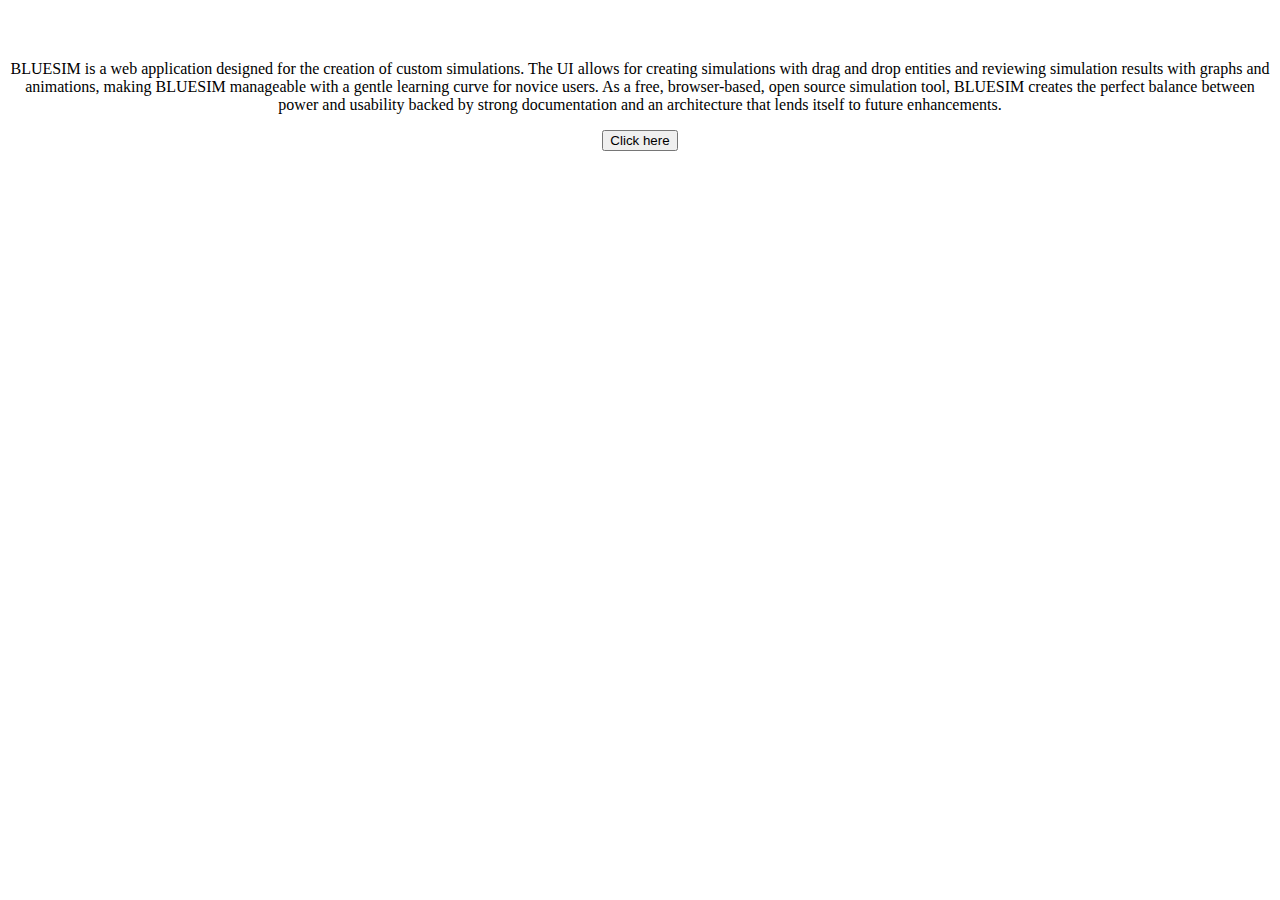
<file: dev/blurb.html>
<!DOCTYPE html>
<html>
<head>

 <head>

    <title>BLUESIM at a glance</title>

    <!-- Bootstrap core CSS -->
    <link rel="stylesheet" href="http://bootswatch.com/simplex/bootstrap.min.css">

   
  </head>

<body>

</br>
</br>
	<p align="middle"><font size="3">
		BLUESIM is a web application designed for the creation of custom simulations. The UI allows for creating simulations with drag and drop entities and reviewing simulation results with graphs and animations, making BLUESIM manageable with a gentle learning curve for novice users.  As a free, browser-based, open source simulation tool, BLUESIM creates the perfect balance between power and usability backed by strong documentation and an architecture that lends itself to future enhancements.
	</font></p>

<form align = "middle" action="http://veiled.cs.umd.edu/Documentation/input.html">
    <input type="submit" value="Click here">
</form>

  </body>
</html>
</file>
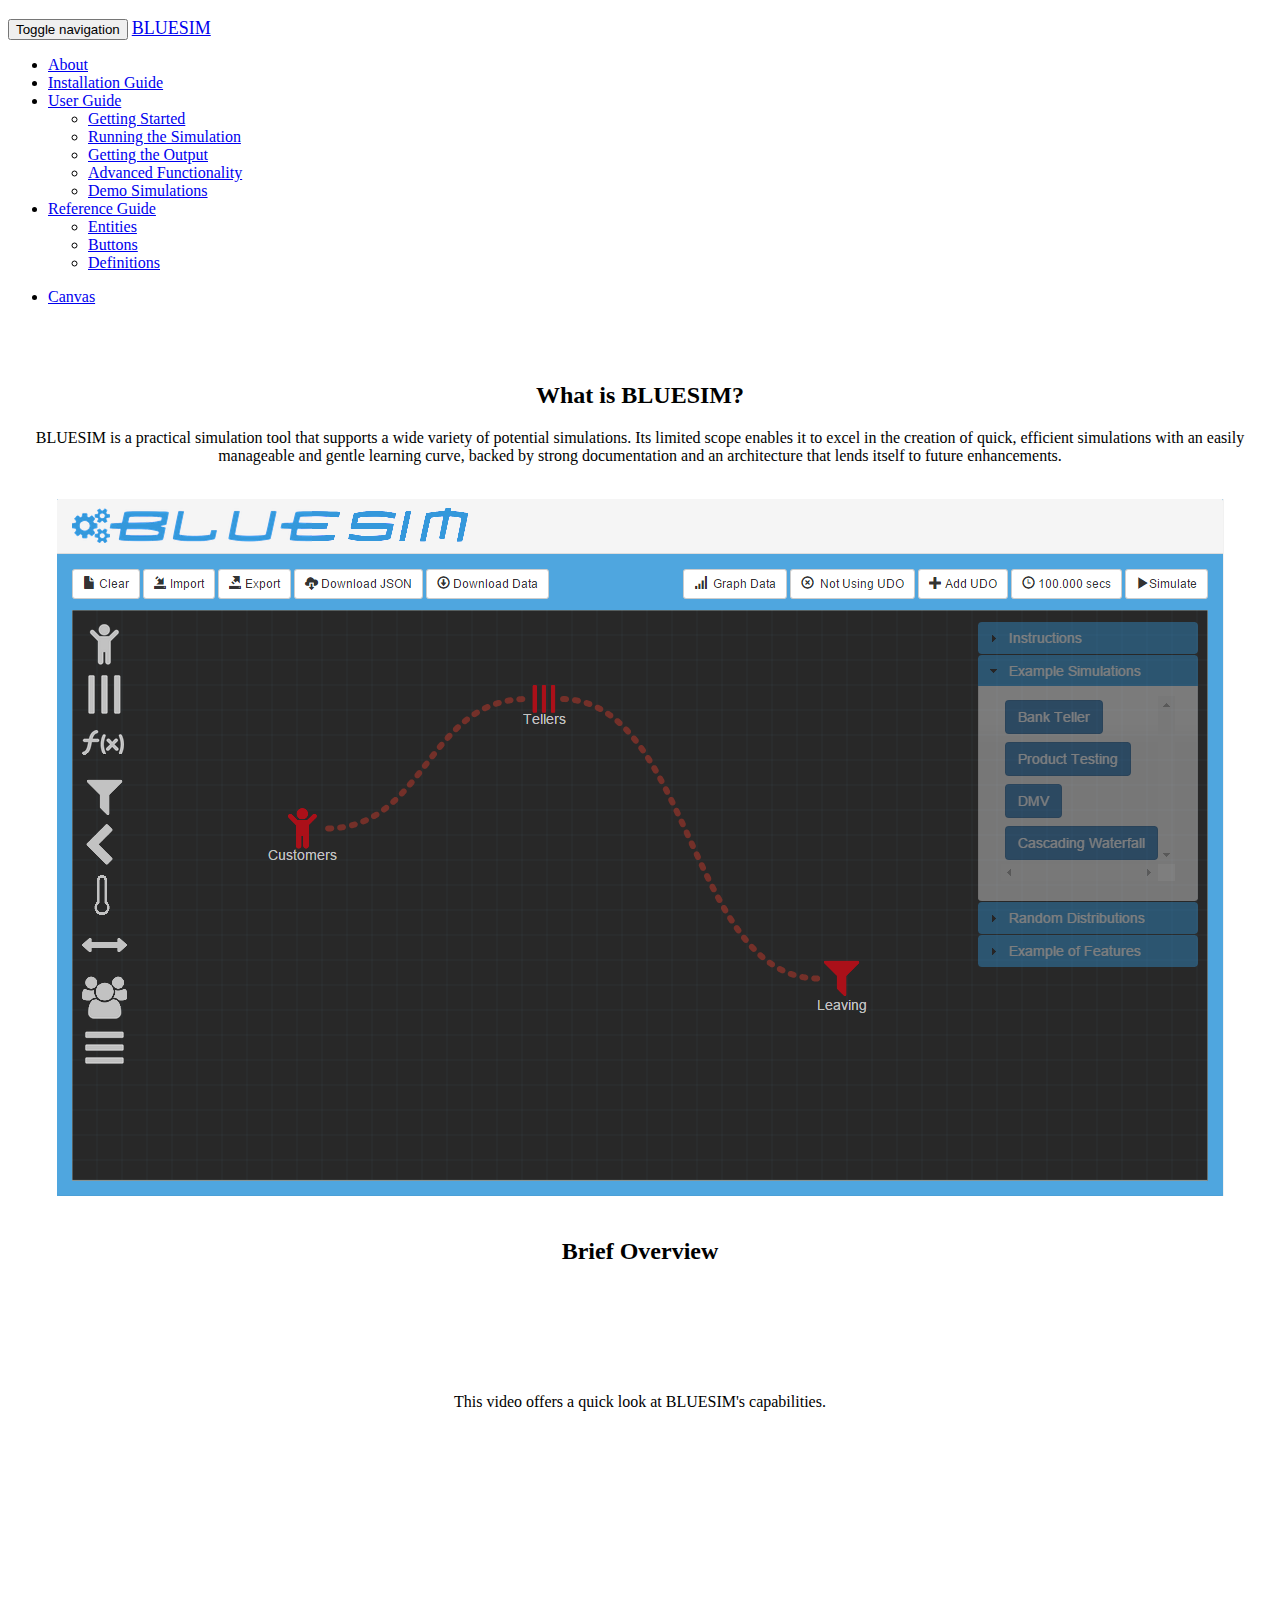
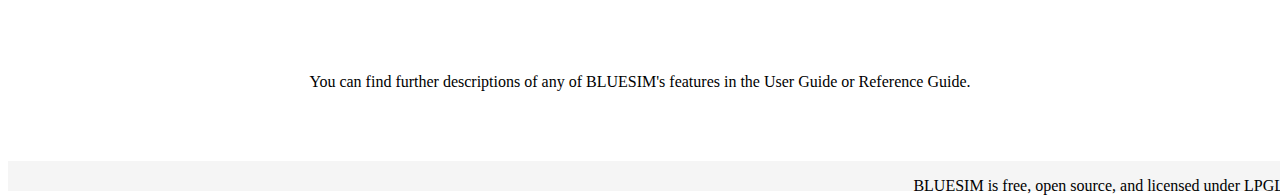
<file: dev/Documentation/about.html>
<!DOCTYPE html>
<html lang="en">
  <head>
    <meta charset="utf-8">
    <meta http-equiv="X-UA-Compatible" content="IE=edge">
    <meta name="viewport" content="width=device-width, initial-scale=1">
    <!-- The above 3 meta tags *must* come first in the head; any other head content must come *after* these tags -->
    <meta name="description" content="">
    <meta name="author" content="">
    <link rel="icon" href="../../favicon.ico">

    <title>BLUESIM User Documentation</title>

    <!-- Bootstrap core CSS -->
    <link rel="stylesheet" href="http://bootswatch.com/simplex/bootstrap.min.css">

    <!-- Custom styles for this template -->
    <link href="starter-template.css" rel="stylesheet">
  </head>

  <body>

<nav class="navbar navbar-default">
  <div class="container-fluid">
    <div class="navbar-header">
      <button type="button" class="navbar-toggle collapsed" data-toggle="collapse" data-target="#bs-example-navbar-collapse-2">
        <span class="sr-only">Toggle navigation</span>
        <span class="icon-bar"></span>
        <span class="icon-bar"></span>
        <span class="icon-bar"></span>
      </button>
      <a class="navbar-brand" href="input.html" style="font-size:18px;">BLUESIM</a>
    </div>

    <div class="collapse navbar-collapse" id="bs-example-navbar-collapse-2">
      <ul class="nav navbar-nav">
        <li class="active"><a href="about.html">About</a></li>
        <li><a href="install.html">Installation Guide</a></li>
        <li class="dropdown">
          <a href="#userGuide" class="dropdown-toggle" data-toggle="dropdown" role="button" aria-expanded="false">User Guide <span class="caret"></span></a>
          <ul class="dropdown-menu" role="menu">
            <li><a href="gettingStarted.html">Getting Started</a></li>
            <li><a href="running.html">Running the Simulation</a></li>
            <li><a href="output.html">Getting the Output</a></li>
            <li><a href="advanced.html">Advanced Functionality</a></li>
            <li><a href="demos.html">Demo Simulations</a></li>
            <!-- 
            <li class="divider"></li>
            <li><a href="#">Separated link</a></li>
            <li class="divider"></li>
            <li><a href="#">One more separated link</a></li>
             -->
          </ul>
        </li>
        <li class="dropdown">
          <a href="#referenceGuide" class="dropdown-toggle" data-toggle="dropdown" role="button" aria-expanded="false">Reference Guide <span class="caret"></span></a>
          <ul class="dropdown-menu" role="menu">
          	<li><a href="udos.html">Entities</a></li>
          	<li><a href="buttons.html">Buttons</a></li>
          	<li><a href="definitions.html">Definitions</a></li>
          </ul>
         </li>
      </ul>
      <ul class="nav navbar-nav navbar-right">
        <li><a href="../index.html">Canvas</a></li>
      </ul>
    </div>
  </div>
</nav>

    <div class="container">
       <div class="starter-template">
        <h2>What is BLUESIM?</h2>
        <p>BLUESIM is a practical simulation tool that supports a wide variety of potential simulations. Its limited scope enables it to excel in the creation of quick, efficient simulations with an easily manageable and gentle learning curve, backed by strong documentation and an architecture that lends itself to future enhancements.</p>
      	<!--<blockquote>
  			<p> "Blue Team Simulator gets a green light to build"</p>
  			<small><cite title="Source Title">James Purtilo</cite></small>
		</blockquote>-->
		<br/>
		<div class="row text-center">
		<img src="bluesimFakeSS.png" class="center-block img-responsive" alt="">
		<br/>
		<br/>
		<section id="linkingEntities">
			<div class="page-header">
				<h2>Brief Overview</h2>
			</div>
		<div class="col-md-3"> <br/><br/><br/><br/><br/><br/>This video offers a quick look at BLUESIM's capabilities.
		</div>
		<div class="col-md-6">
			<div class="embed-responsive embed-responsive-16by9">
				<iframe src="https://www.youtube.com/embed/pc3b4BPp8-E" frameborder="0" allowfullscreen></iframe>
			</div>
		</div>
		<div class="col-md-3"> <br/><br/><br/><br/><br/><br/> You can find further descriptions of any of BLUESIM's features in the User Guide or Reference Guide.
		</div>
		</section>
		</div>
      </div>
		
    </div><!-- /.container -->
   
    
 	<footer class="footer">
      <div class="container">
        <p class="text-muted">BLUESIM is free, open source, and licensed under LPGL.</p>
      </div>
    </footer>

    <!-- Bootstrap core JavaScript
    ================================================== -->
    <!-- Placed at the end of the document so the pages load faster -->
    <script src="https://ajax.googleapis.com/ajax/libs/jquery/1.11.2/jquery.min.js"></script>
    <script src="https://maxcdn.bootstrapcdn.com/bootstrap/3.3.4/js/bootstrap.min.js"></script>
  </body>
</html>
</file>
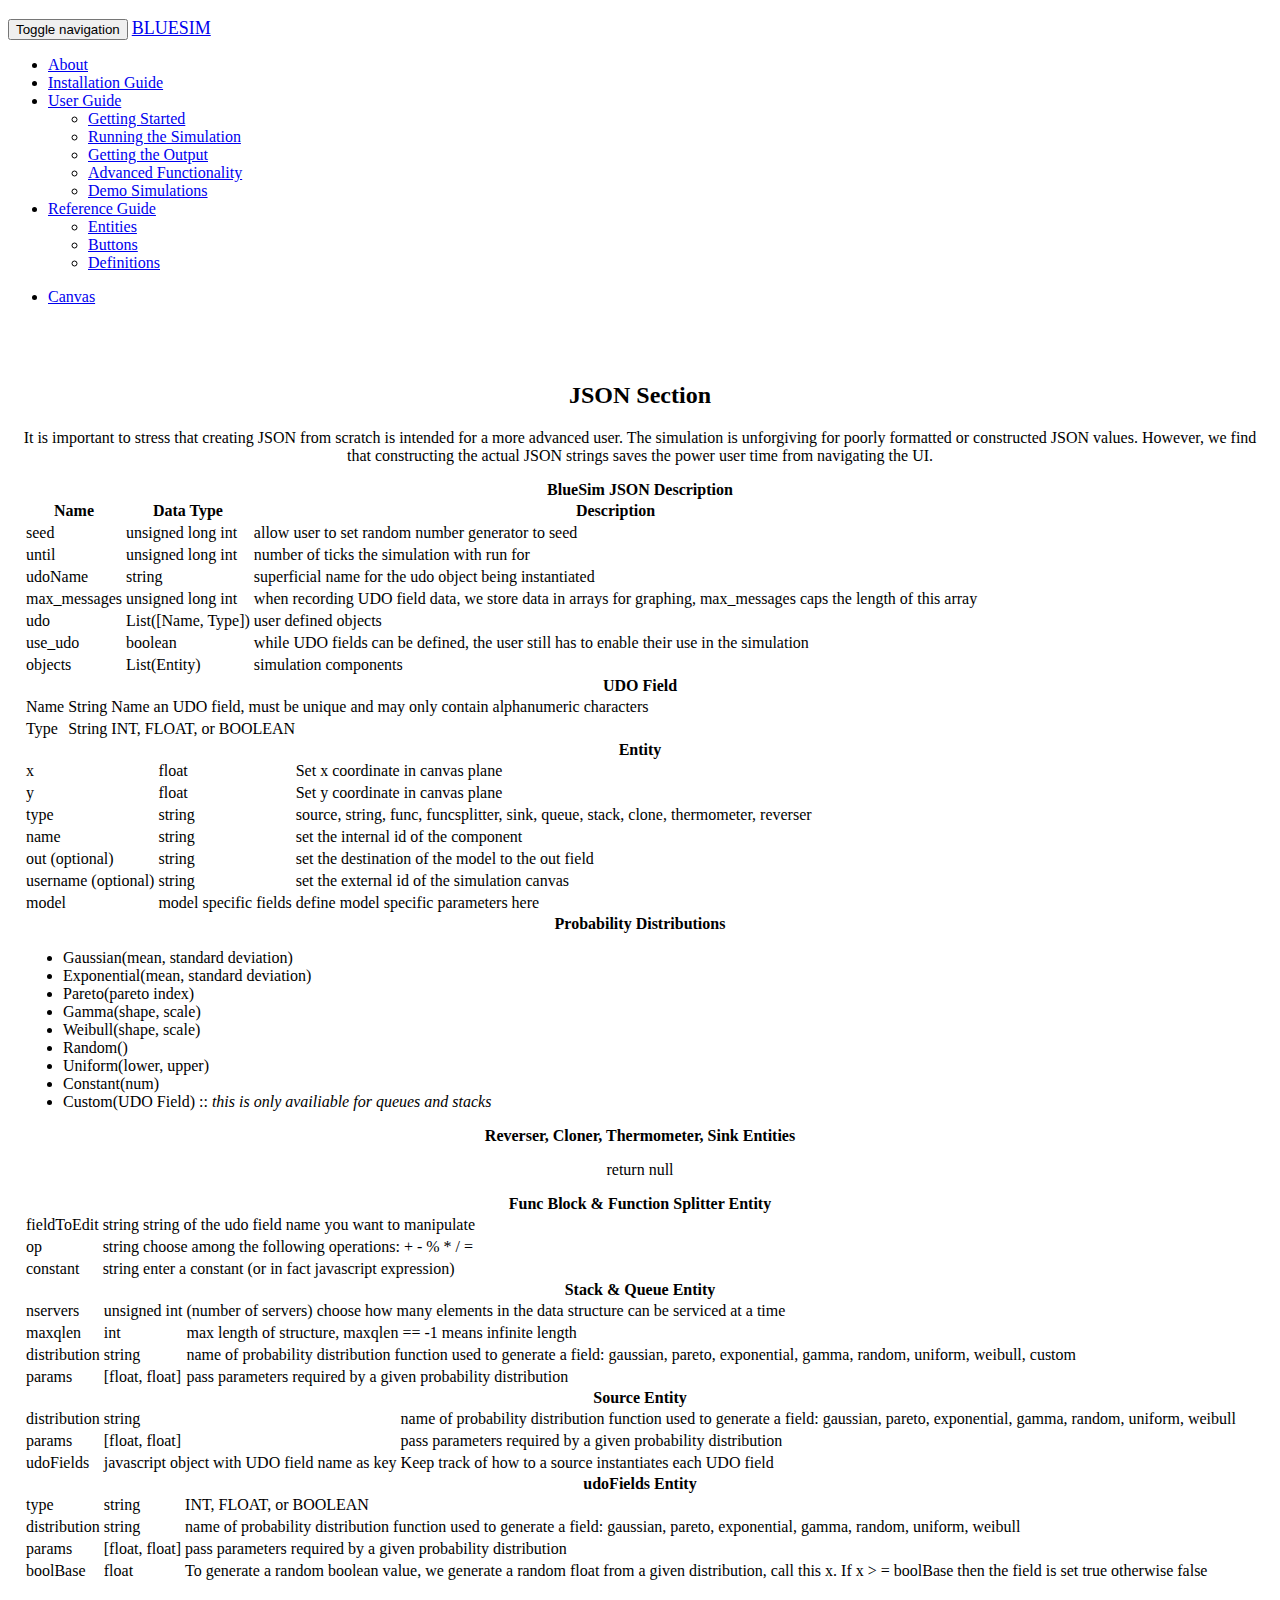
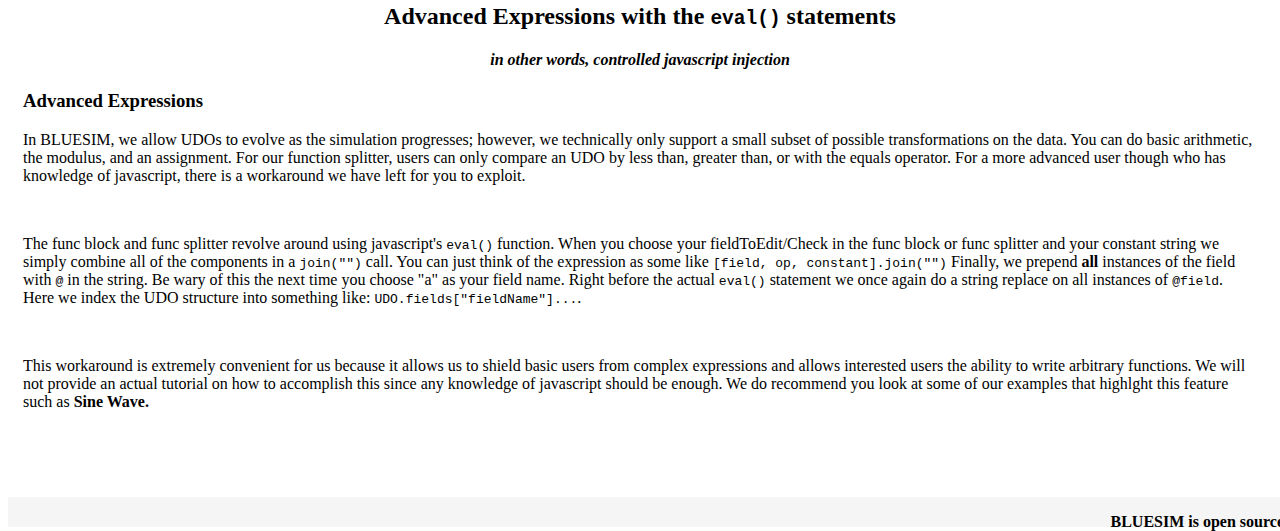
<file: dev/Documentation/advanced.html>
<!DOCTYPE html>
<html lang="en">
  <head>
    <meta charset="utf-8">
    <meta http-equiv="X-UA-Compatible" content="IE=edge">
    <meta name="viewport" content="width=device-width, initial-scale=1">
    <!-- The above 3 meta tags *must* come first in the head; any other head content must come *after* these tags -->
    <meta name="description" content="">
    <meta name="author" content="">
    <link rel="icon" href="../../favicon.ico">

    <title>BLUESIM User Documentation</title>

    <!-- Bootstrap core CSS -->
    <link rel="stylesheet" href="http://bootswatch.com/simplex/bootstrap.min.css">

    <!-- Custom styles for this template -->
    <link href="starter-template.css" rel="stylesheet">
  </head>

  <body>

<nav class="navbar navbar-default">
  <div class="container-fluid">
    <div class="navbar-header">
      <button type="button" class="navbar-toggle collapsed" data-toggle="collapse" data-target="#bs-example-navbar-collapse-2">
        <span class="sr-only">Toggle navigation</span>
        <span class="icon-bar"></span>
        <span class="icon-bar"></span>
        <span class="icon-bar"></span>
      </button>
      <a class="navbar-brand" href="input.html" style="font-size:18px;">BLUESIM</a>
    </div>

    <div class="collapse navbar-collapse" id="bs-example-navbar-collapse-2">
      <ul class="nav navbar-nav">
        <li ><a href="about.html">About</a></li>
        <li ><a href="install.html">Installation Guide</a></li>
        <li class="dropdown">
          <a href="#userGuide" class="dropdown-toggle" data-toggle="dropdown" role="button" aria-expanded="false">User Guide <span class="caret"></span></a>
          <ul class="dropdown-menu" role="menu">
            <li><a href="gettingStarted.html">Getting Started</a></li>
            <li ><a href="running.html">Running the Simulation</a></li>
            <li ><a href="output.html">Getting the Output</a></li>
            <li class="active"><a href="advanced.html">Advanced Functionality</a></li>
            <li><a href="demos.html">Demo Simulations</a></li>
            <!-- 
            <li class="divider"></li>
            <li><a href="#">Separated link</a></li>
            <li class="divider"></li>
            <li><a href="#">One more separated link</a></li>
             -->
          </ul>
        </li>
        <li class="dropdown">
          <a href="#referenceGuide" class="dropdown-toggle" data-toggle="dropdown" role="button" aria-expanded="false">Reference Guide <span class="caret"></span></a>
          <ul class="dropdown-menu" role="menu">
          	<li><a href="udos.html">Entities</a></li>
          	<li><a href="buttons.html">Buttons</a></li>
          	<li><a href="definitions.html">Definitions</a></li>
          </ul>
         </li>
      </ul>
      <ul class="nav navbar-nav navbar-right">
        <li><a href="../index.html">Canvas</a></li>
      </ul>
    </div>
  </div>
</nav>

    <div class="container">
       <div class="starter-template">
        <section id="JSON">
				<div class="page-header">
					<h2>JSON Section</h2>
					<p>
						It is important to stress that creating JSON from scratch is intended for a more
						advanced user. The simulation is unforgiving for poorly formatted or constructed JSON values.
						However, we find that constructing the actual JSON strings saves the power user time from navigating the 
						UI. 
					</p>
				</div>
				<div class="panel panel-default">
					<div class="panel-heading"><b>BlueSim JSON Description</b></div>
					<table class="table table-striped table-bordered">
						<tr>
							<th> Name </th>
							<th> Data Type </th>
							<th> Description </th>
						</tr>
						<tr style= "text-align:left;">
							<td>seed</td>
							<td>unsigned long int</td>
							<td>allow user to set random number generator to seed</td>
						</tr>
						<tr style= "text-align:left;">
							<td>until</td>
							<td>unsigned long int</td>
							<td>number of ticks the simulation with run for</td>
						</tr>
						<tr style= "text-align:left;">
							<td>udoName</td>
							<td>string</td>
							<td>superficial name for the udo object being instantiated</td>
						</tr>
						<tr style= "text-align:left;">
							<td>max_messages</td>
							<td>unsigned long int</td>
							<td>
								when recording UDO field data, we store data in arrays for 
								graphing, max_messages caps the length of this array
							</td>
						</tr>
						<tr style= "text-align:left;">
							<td>udo</td>
							<td>List([Name, Type])</td>
							<td>user defined objects</td>
						</tr>
						<tr style= "text-align:left;">
							<td>use_udo</td>
							<td>boolean</td>
							<td>while UDO fields can be defined, the user still has to enable their use in the simulation</td>
						</tr>
						<tr style= "text-align:left;">
							<td>objects</td>
							<td>List(Entity)
							<td>simulation components</td>
						</tr>
					</table>
				</div>
				<div class="panel panel-default">
					<div class="panel-heading"><b>UDO Field</b></div>
					<table class="table table-striped table-bordered">
							<tr style="text-align: left">
								<td>Name</td>
								<td>String</td>
								<td>Name an UDO field, must be unique and may only contain alphanumeric characters</td>
							</tr>
							<tr style="text-align: left">
								<td>Type</td>
								<td>String</td>
								<td>INT, FLOAT, or BOOLEAN</td>
							</tr>
					</table>
				</div>
				<div class="panel panel-default">
					<div class="panel-heading"><b>Entity</b></div>
					<table class="table table-striped table-bordered">
						<tr style="text-align: left">
							<td>x</td>
							<td>float</td>
							<td>Set x coordinate in canvas plane</td>
						</tr>
						<tr style="text-align: left">
							<td>y</td>
							<td>float</td>
							<td>Set y coordinate in canvas plane</td>
						</tr>
						<tr style="text-align: left">
							<td>type</td>
							<td>string</td>
							<td>source, string, func, funcsplitter, sink, queue, stack, clone, thermometer, reverser</td>
						</tr>
						<tr style="text-align: left">
							<td>name</td>
							<td>string</td>
							<td>set the internal id of the component</td>
						</tr>
						<tr style="text-align: left">
							<td>out (optional)</td>
							<td>string</td>
							<td>set the destination of the model to the out field</td>
						</tr>
						<tr style="text-align: left">
							<td>username (optional)</td>
							<td>string</td>
							<td>set the external id of the simulation canvas</td>
						</td>
						<tr style="text-align: left">
							<td>model</td>
							<td>model specific fields</td>
							<td>define model specific parameters here</td>
						</tr>
					</table>
				</div>
				<div class="panel panel-default">
					<div class="panel-heading"><b>Probability Distributions</b></div>
						<ul class="list-group" style="text-align: left">
							<li class="list-group-item">
								Gaussian(mean, standard deviation)
							</li>
							<li class="list-group-item">
								Exponential(mean, standard deviation)
							</li>
							<li class="list-group-item">
								Pareto(pareto index)
							</li>
							<li class="list-group-item">
								Gamma(shape, scale)
							</li>
							<li class="list-group-item">
								Weibull(shape, scale)
							</li>
							<li class="list-group-item">
								Random()
							</li>
							<li class="list-group-item">
								Uniform(lower, upper)
							</li>
							<li class="list-group-item">
								Constant(num)
							</li>
							<li class="list-group-item">
								Custom(UDO Field) :: <em>this is only availiable for queues and stacks</em>
							</li>
						</ul>
				</div>

				<div class="panel panel-default">
					<div class="panel-heading"><b>Reverser, Cloner, Thermometer, Sink Entities</b></div>
						<p>return null</p>
				</div>
				<div class="panel panel-default">
					<div class="panel-heading"><b>Func Block & Function Splitter Entity</b></div>
					<table class="table table-striped table-bordered">
						<tr style="text-align: left">
							<td>fieldToEdit</td>
							<td>string</td>
							<td>string of the udo field name you want to manipulate</td>
						</tr>
						<tr style="text-align: left">
							<td>op</td>
							<td>string</td>
							<td>choose among the following operations: + - % * / =</td>
						</tr>
						<tr style="text-align: left">
							<td>constant</td>
							<td>string</td>
							<td>enter a constant (or in fact javascript expression)</td>
						</tr>
					</table>		
				</div>
				<div class="panel panel-default">
					<div class="panel-heading"><b>Stack & Queue Entity</b></div>
					<table class="table table-striped table-bordered">
						<tr style="text-align: left">
							<td>nservers</td>
							<td>unsigned int</td>
							<td>(number of servers) choose how many elements in the data structure can be serviced at a time</td>
						</tr>
						<tr style="text-align: left">
							<td>maxqlen</td>
							<td>int</td>
							<td>max length of structure, maxqlen == -1 means infinite length</td>
						</tr>
						<tr style="text-align: left">
							<td>distribution</td>
							<td>string</td>
							<td>name of probability distribution function used to generate a field: 
							gaussian, pareto, exponential, gamma, random, uniform, weibull, custom
							</td>
						</tr>
						<tr style="text-align: left">
							<td>params</td>
							<td>[float, float]</td>
							<td>pass parameters required by a given probability distribution</td>
						</tr>
					</table>
				</div>
				<div class="panel panel-default">
					<div class="panel-heading"><b>Source Entity</b></div>
					<table class="table table-striped table-bordered">
						<tr style="text-align: left">
							<td>distribution</td>
							<td>string</td>
							<td>name of probability distribution function used to generate a field: 
							gaussian, pareto, exponential, gamma, random, uniform, weibull</td>
						</tr>
						<tr style="text-align: left">
							<td>params</td>
							<td>[float, float]</td>
							<td>pass parameters required by a given probability distribution</td>
						</tr>
						<tr style="text-align: left">
							<td>udoFields</td>
							<td>javascript object with UDO field name as key</td>
							<td>Keep track of how to a source instantiates each UDO field</td>
						</tr>
					</table>
				</div>
				<div class="panel panel-default">
					<div class="panel-heading"><b>udoFields Entity</b></div>
					<table class="table table-striped table-bordered">
						<tr style="text-align: left">
							<td>type</td>
							<td>string</td>
							<td>INT, FLOAT, or BOOLEAN</td>
						</tr>
						<tr style="text-align: left">
							<td>distribution</td>
							<td>string</td>
							<td>name of probability distribution function used to generate a field: 
							gaussian, pareto, exponential, gamma, random, uniform, weibull</td>
						</tr>
						<tr style="text-align: left">
							<td>params</td>
							<td>[float, float]</td>
							<td>pass parameters required by a given probability distribution</td>
						</tr>

						<tr style="text-align: left">
							<td>boolBase</td>
							<td>float</td>
							<td>To generate a random boolean value, we generate a random float from a given distribution, call this x. If x > = boolBase then the field is set true otherwise false</td>
						</tr>
					</table>
				</div>
		</section>
		
		<section id="jsInjection">
			<div class="page-header">
				<h2>Advanced Expressions with the <code>eval()</code> statements</h2>
				<h4>  <em>in other words, controlled javascript injection</em></h4>
			</div>
			<div class="media">
        		<div class = "media-body">
        			<h3 class="media-heading" style="text-align:left;">Advanced Expressions</h3>
        			<p class = "media-left" style="text-align:left;">
						In BLUESIM, we allow UDOs to evolve as the simulation progresses; however, 
						we technically only support a small subset of possible transformations on the data. You 
						can do basic arithmetic, the modulus, and an assignment. For our function 
						splitter, users can only compare an UDO by less than, greater than, or 
						with the equals operator. For a more advanced user though who has knowledge 
						of javascript, there is a workaround we have left for you to exploit.
					</p>
					<br/>
					<p class="media-left" style="text-align:left">
						The func block and func splitter revolve around using javascript's <code>eval()</code> 
						function. When you choose your fieldToEdit/Check in the func block 
						or func splitter and your constant string we simply combine all of 
						the components in a <code>join("")</code> call. You can just 
						think of the expression as some like <code>[field, op, constant].join("")</code> Finally, we 
						prepend <b>all</b> instances of the field with <code>@</code> in the 
						string. Be wary of this the next time you choose "a" as your field 
						name. Right before the actual <code>eval()</code> statement we once again 
						do a string replace on all instances of <code>@field</code>. Here we index 
						the UDO structure into something like: <code>UDO.fields["fieldName"]...</code>.
					</p>
					<br/>
					<p class="media-left" style="text-align: left">
						This workaround is extremely convenient for us because it allows us to shield basic users from 
						complex expressions and allows interested users the ability to write arbitrary functions. We will
						not provide an actual tutorial on how to accomplish this since any knowledge of javascript should
						be enough. We do recommend you look at some of our examples that highlght this feature such as <b>
						Sine Wave</em>.
					</p>
        		</div>
		</section>
      </div>
		
    </div><!-- /.container -->
   
    
 	<footer class="footer">
      <div class="container">
        <p class="text-muted">BLUESIM is open source.</p>
      </div>
    </footer>

    <!-- Bootstrap core JavaScript
    ================================================== -->
    <!-- Placed at the end of the document so the pages load faster -->
    <script src="https://ajax.googleapis.com/ajax/libs/jquery/1.11.2/jquery.min.js"></script>
    <script src="https://maxcdn.bootstrapcdn.com/bootstrap/3.3.4/js/bootstrap.min.js"></script>
  </body>
</html>
</file>
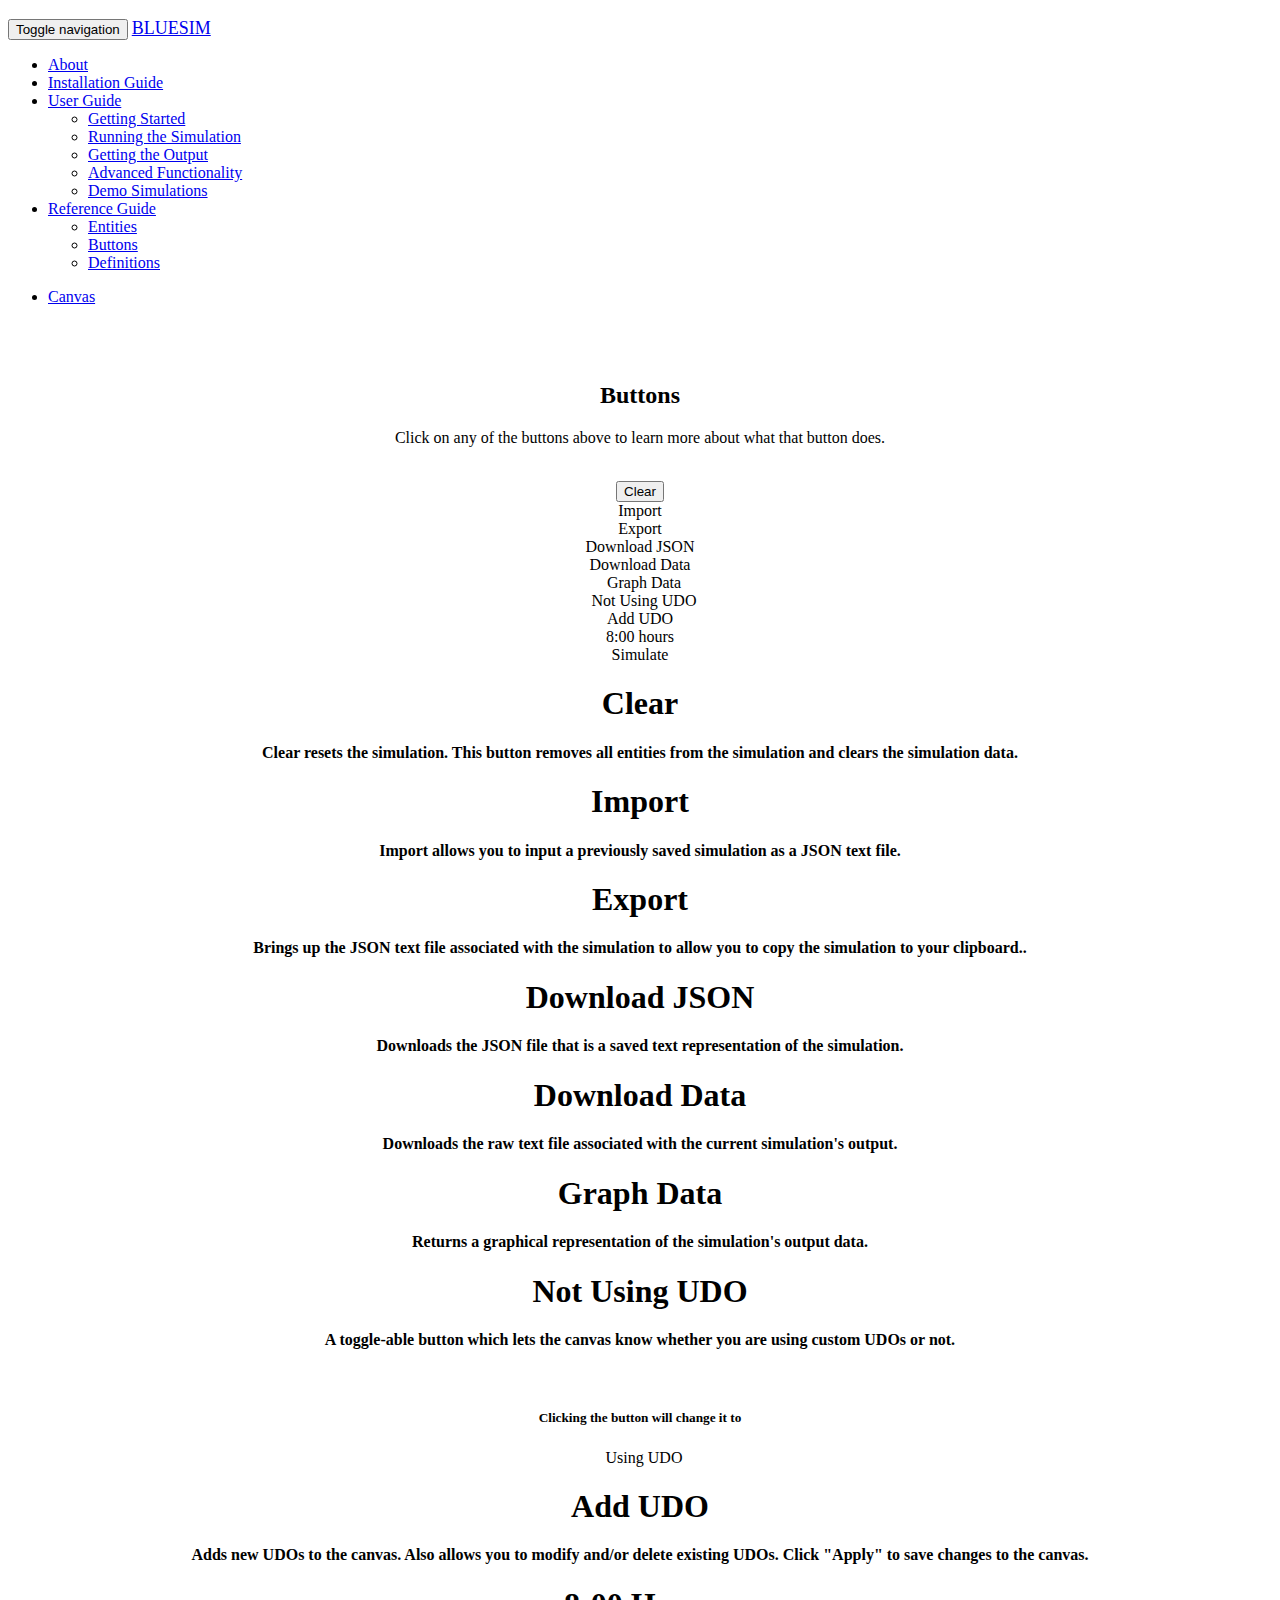
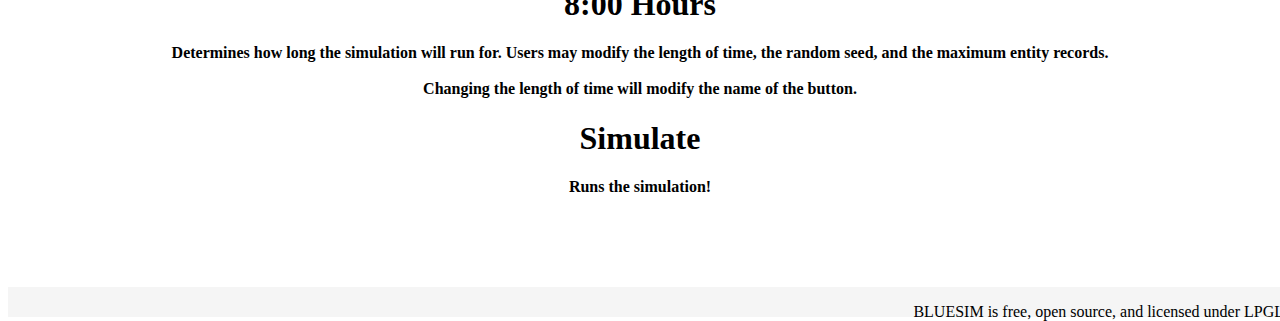
<file: dev/Documentation/buttons.html>
<!DOCTYPE html>
<html lang="en">
  <head>
    <meta charset="utf-8">
    <meta http-equiv="X-UA-Compatible" content="IE=edge">
    <meta name="viewport" content="width=device-width, initial-scale=1">
    <!-- The above 3 meta tags *must* come first in the head; any other head content must come *after* these tags -->
    <meta name="description" content="">
    <meta name="author" content="">
    <link rel="icon" href="../../favicon.ico">

    <title>BLUESIM User Documentation</title>

    <!-- Bootstrap core CSS -->
    <link rel="stylesheet" href="http://bootswatch.com/simplex/bootstrap.min.css">

    <!-- Custom styles for this template -->
    <link href="starter-template.css" rel="stylesheet">
  </head>

  <body>

<nav class="navbar navbar-default">
  <div class="container-fluid">
    <div class="navbar-header">
      <button type="button" class="navbar-toggle collapsed" data-toggle="collapse" data-target="#bs-example-navbar-collapse-2">
        <span class="sr-only">Toggle navigation</span>
        <span class="icon-bar"></span>
        <span class="icon-bar"></span>
        <span class="icon-bar"></span>
      </button>
      <a class="navbar-brand" href="input.html" style="font-size:18px;">BLUESIM</a>
    </div>

    <div class="collapse navbar-collapse" id="bs-example-navbar-collapse-2">
      <ul class="nav navbar-nav">
        <li ><a href="about.html">About</a></li>
        <li ><a href="install.html">Installation Guide</a></li>
        <li class="dropdown">
          <a href="#userGuide" class="dropdown-toggle" data-toggle="dropdown" role="button" aria-expanded="false">User Guide <span class="caret"></span></a>
          <ul class="dropdown-menu" role="menu">
            <li><a href="gettingStarted.html">Getting Started</a></li>
            <li ><a href="running.html">Running the Simulation</a></li>
            <li ><a href="output.html">Getting the Output</a></li>
            <li ><a href="advanced.html">Advanced Functionality</a></li>
            <li ><a href="demos.html">Demo Simulations</a></li>
            <!-- 
            <li class="divider"></li>
            <li><a href="#">Separated link</a></li>
            <li class="divider"></li>
            <li><a href="#">One more separated link</a></li>
             -->
          </ul>
        </li>
        <li class="dropdown">
          <a href="#referenceGuide" class="dropdown-toggle" data-toggle="dropdown" role="button" aria-expanded="false">Reference Guide <span class="caret"></span></a>
          <ul class="dropdown-menu" role="menu">
          	<li ><a href="udos.html">Entities</a></li>
          	<li class="active"><a href="buttons.html">Buttons</a></li>
          	<li><a href="definitions.html">Definitions</a></li>
          </ul>
         </li>
      </ul>
      <ul class="nav navbar-nav navbar-right">
        <li><a href="../index.html">Canvas</a></li>
      </ul>
    </div>
  </div>
</nav>

    <div class="container">
       <div class="starter-template">
        <h2>Buttons</h2>
		
			<p> Click on any of the buttons above to learn more about what that button does.</p>
		<br/>
		<button id="clear_screen" type="button" class="btn btn-default btn-sm" >
                <span class="glyphicon glyphicon-file" aria-hidden="true"></span> Clear
                </button>
                <div id="import_file" type="button" class="btn btn-default btn-sm">
                  <span class="glyphicon glyphicon-import" aria-hidden="true"></span> Import
                </div>
                <div id="export_file" type="button" class="btn btn-default btn-sm">
                  <span class="glyphicon glyphicon-export" aria-hidden="true"></span> Export
                </div>
                <div id="download_json" type="button" class="btn btn-default btn-sm">
                  <span class="glyphicon glyphicon-cloud-download" aria-hidden="true"></span> Download JSON
                </div>
                <div id="download_data" type="button" class="btn btn-default btn-sm">
                  <span class="glyphicon glyphicon-download" aria-hidden="true"></span> Download Data
                </div>
				<div id="graph_data" type="button" class="btn btn-default btn-sm" onclick='setSimulationResults()'>
                  <span class="glyphicon glyphicon-signal" aria-hidden="true"></span><span style="margin-left: 0.5em;">Graph Data</span>
                </div>
                <div id="use_udo" type="button" class="btn btn-default btn-sm" onclick='udoman.toggleUseUDO()'>
                  <span class="glyphicon glyphicon-remove-circle" aria-hidden="true"></span><span style="margin-left: 0.5em;">Not Using UDO</span>
                </div>
                <div id="add_udo" type="button" class="btn btn-default btn-sm">
                  <span class="glyphicon glyphicon-plus" aria-hidden="true"></span> Add UDO
                </div>
                <div id="config_sim" type="button" class="btn btn-default btn-sm">
                  <span class="glyphicon glyphicon-time" aria-hidden="true"></span>
                  <span id="config_label" class="ui-button-text">8:00 hours</span>
                </div>
                <div id="play_sim" type="button" class="btn btn-default btn-sm">
                  <span class="glyphicon glyphicon-play" aria-hidden="true"></span> Simulate
                </div>
			<div class="collapse" id="clear">
				<section>
					<div class="page-header">
						<h1>Clear</h1>
					</div>
					<h4> Clear resets the simulation. This button removes all entities from the simulation and clears the simulation data.</h4>
				</section>
			</div>
			<div class="collapse" id="import">
				<section>
					<div class="page-header">
						<h1>Import</h1>
					</div>
					<h4> Import allows you to input a previously saved simulation as a JSON text file.</h4>
				</section>
			</div>
			<div class="collapse" id="export">
				<section>
					<div class="page-header">
						<h1>Export</h1>
					</div>
					<h4> Brings up the JSON text file associated with the simulation to allow you to copy the simulation to your clipboard..</h4>
				</section>
			</div>
			<div class="collapse" id="downloadJSON">
				<section>
					<div class="page-header">
						<h1>Download JSON</h1>
					</div>
					<h4> Downloads the JSON file that is a saved text representation of the simulation.</h4>
				</section>
			</div>
			<div class="collapse" id="downloadData">
				<section>
					<div class="page-header">
						<h1>Download Data</h1>
					</div>
					<h4> Downloads the raw text file associated with the current simulation's output.</h4>
				</section>
			</div>
			<div class="collapse" id="graphData">
				<section>
					<div class="page-header">
						<h1>Graph Data</h1>
					</div>
					<h4> Returns a graphical representation of the simulation's output data.</h4>
				</section>
			</div>
			<div class="collapse" id="NotUsingUDO">
				<section>
					<div class="page-header">
						<h1>Not Using UDO</h1>
					</div>
					<h4> A toggle-able button which lets the canvas know whether you are using custom UDOs or not.</h4> <br/>
					<h5> Clicking the button will change it to </h5>
					<div id="use_udo" type="button" class="btn btn-default btn-sm" onclick='udoman.toggleUseUDO()'>
                  <span class="glyphicon glyphicon-ok-circle" aria-hidden="true"></span><span style="margin-left: 0.5em;">Using UDO</span>
                </div>
				</section>
			</div>
			<div class="collapse" id="addUDO">
				<section>
					<div class="page-header">
						<h1>Add UDO</h1>
					</div>
					<h4> Adds new UDOs to the canvas. Also allows you to modify and/or delete existing UDOs. Click "Apply" to save changes to the canvas.</h4>
				</section>
			</div>
			<div class="collapse" id="time">
				<section>
					<div class="page-header">
						<h1>8:00 Hours<h1>
					</div>
					<h4> Determines how long the simulation will run for. Users may modify the length of time, the random seed, and the maximum entity records.
						<br/> <br/>Changing the length of time will modify the name of the button.
					</h4>
				</section>
			</div>
			<div class="collapse" id="simulate">
				<section>
					<div class="page-header">
						<h1>Simulate</h1>
					</div>
					<h4> Runs the simulation!</h4>
				</section>
			</div>
      </div>
		
    </div><!-- /.container -->
   
    
 	<footer class="footer">
      <div class="container">
        <p class="text-muted">BLUESIM is free, open source, and licensed under LPGL.</p>
      </div>
    </footer>

    <!-- Bootstrap core JavaScript
    ================================================== -->
    <!-- Placed at the end of the document so the pages load faster -->
    <script src="https://ajax.googleapis.com/ajax/libs/jquery/1.11.2/jquery.min.js"></script>
    <script src="https://maxcdn.bootstrapcdn.com/bootstrap/3.3.4/js/bootstrap.min.js"></script>
	
	<script>
$(document).ready(function(){
    $("#clear_screen").click(function(){
		$("#clear").collapse('show');
        $("#import").collapse('hide');
		$("#export").collapse('hide');
		$("#downloadJSON").collapse('hide');
        $("#downloadData").collapse('hide');
		$("#graphData").collapse('hide');
		$("#NotUsingUDO").collapse('hide');
        $("#addUDO").collapse('hide');
		$("#time").collapse('hide');
		$("#simulate").collapse('hide');
    });
	$("#import_file").click(function() {
		$("#clear").collapse('hide');
        $("#import").collapse('show');
		$("#export").collapse('hide');
		$("#downloadJSON").collapse('hide');
        $("#downloadData").collapse('hide');
		$("#graphData").collapse('hide');
		$("#NotUsingUDO").collapse('hide');
        $("#addUDO").collapse('hide');
		$("#time").collapse('hide');
		$("#simulate").collapse('hide');
    });
    $("#export_file").click(function(){
        $("#clear").collapse('hide');
        $("#import").collapse('hide');
		$("#export").collapse('show');
		$("#downloadJSON").collapse('hide');
        $("#downloadData").collapse('hide');
		$("#graphData").collapse('hide');
		$("#NotUsingUDO").collapse('hide');
        $("#addUDO").collapse('hide');
		$("#time").collapse('hide');
		$("#simulate").collapse('hide');
    });
    $("#download_json").click(function(){
        $("#clear").collapse('hide');
        $("#import").collapse('hide');
		$("#export").collapse('hide');
		$("#downloadJSON").collapse('show');
        $("#downloadData").collapse('hide');
		$("#graphData").collapse('hide');
		$("#NotUsingUDO").collapse('hide');
        $("#addUDO").collapse('hide');
		$("#time").collapse('hide');
		$("#simulate").collapse('hide');
    });
	$("#download_data").click(function(){
        $("#clear").collapse('hide');
        $("#import").collapse('hide');
		$("#export").collapse('hide');
		$("#downloadJSON").collapse('hide');
        $("#downloadData").collapse('show');
		$("#graphData").collapse('hide');
		$("#NotUsingUDO").collapse('hide');
        $("#addUDO").collapse('hide');
		$("#time").collapse('hide');
		$("#simulate").collapse('hide');
    });
	
	$("#graph_data").click(function(){
        $("#clear").collapse('hide');
        $("#import").collapse('hide');
		$("#export").collapse('hide');
		$("#downloadJSON").collapse('hide');
        $("#downloadData").collapse('hide');
		$("#graphData").collapse('show');
		$("#NotUsingUDO").collapse('hide');
        $("#addUDO").collapse('hide');
		$("#time").collapse('hide');
		$("#simulate").collapse('hide');
    });
	
	$("#use_udo").click(function(){
        $("#clear").collapse('hide');
        $("#import").collapse('hide');
		$("#export").collapse('hide');
		$("#downloadJSON").collapse('hide');
        $("#downloadData").collapse('hide');
		$("#graphData").collapse('hide');
		$("#NotUsingUDO").collapse('show');
        $("#addUDO").collapse('hide');
		$("#time").collapse('hide');
		$("#simulate").collapse('hide');
    });
	
	$("#add_udo").click(function(){
        $("#clear").collapse('hide');
        $("#import").collapse('hide');
		$("#export").collapse('hide');
		$("#downloadJSON").collapse('hide');
        $("#downloadData").collapse('hide');
		$("#graphData").collapse('hide');
		$("#NotUsingUDO").collapse('hide');
        $("#addUDO").collapse('show');
		$("#time").collapse('hide');
		$("#simulate").collapse('hide');
    });
	$("#config_sim").click(function(){
        $("#clear").collapse('hide');
        $("#import").collapse('hide');
		$("#export").collapse('hide');
		$("#downloadJSON").collapse('hide');
        $("#downloadData").collapse('hide');
		$("#graphData").collapse('hide');
		$("#NotUsingUDO").collapse('hide');
        $("#addUDO").collapse('hide');
		$("#time").collapse('show');
		$("#simulate").collapse('hide');
    });
	$("#play_sim").click(function(){
        $("#clear").collapse('hide');
        $("#import").collapse('hide');
		$("#export").collapse('hide');
		$("#downloadJSON").collapse('hide');
        $("#downloadData").collapse('hide');
		$("#graphData").collapse('hide');
		$("#NotUsingUDO").collapse('hide');
        $("#addUDO").collapse('hide');
		$("#time").collapse('hide');
		$("#simulate").collapse('show');
    });
});
</script>
  </body>
</html>
</file>
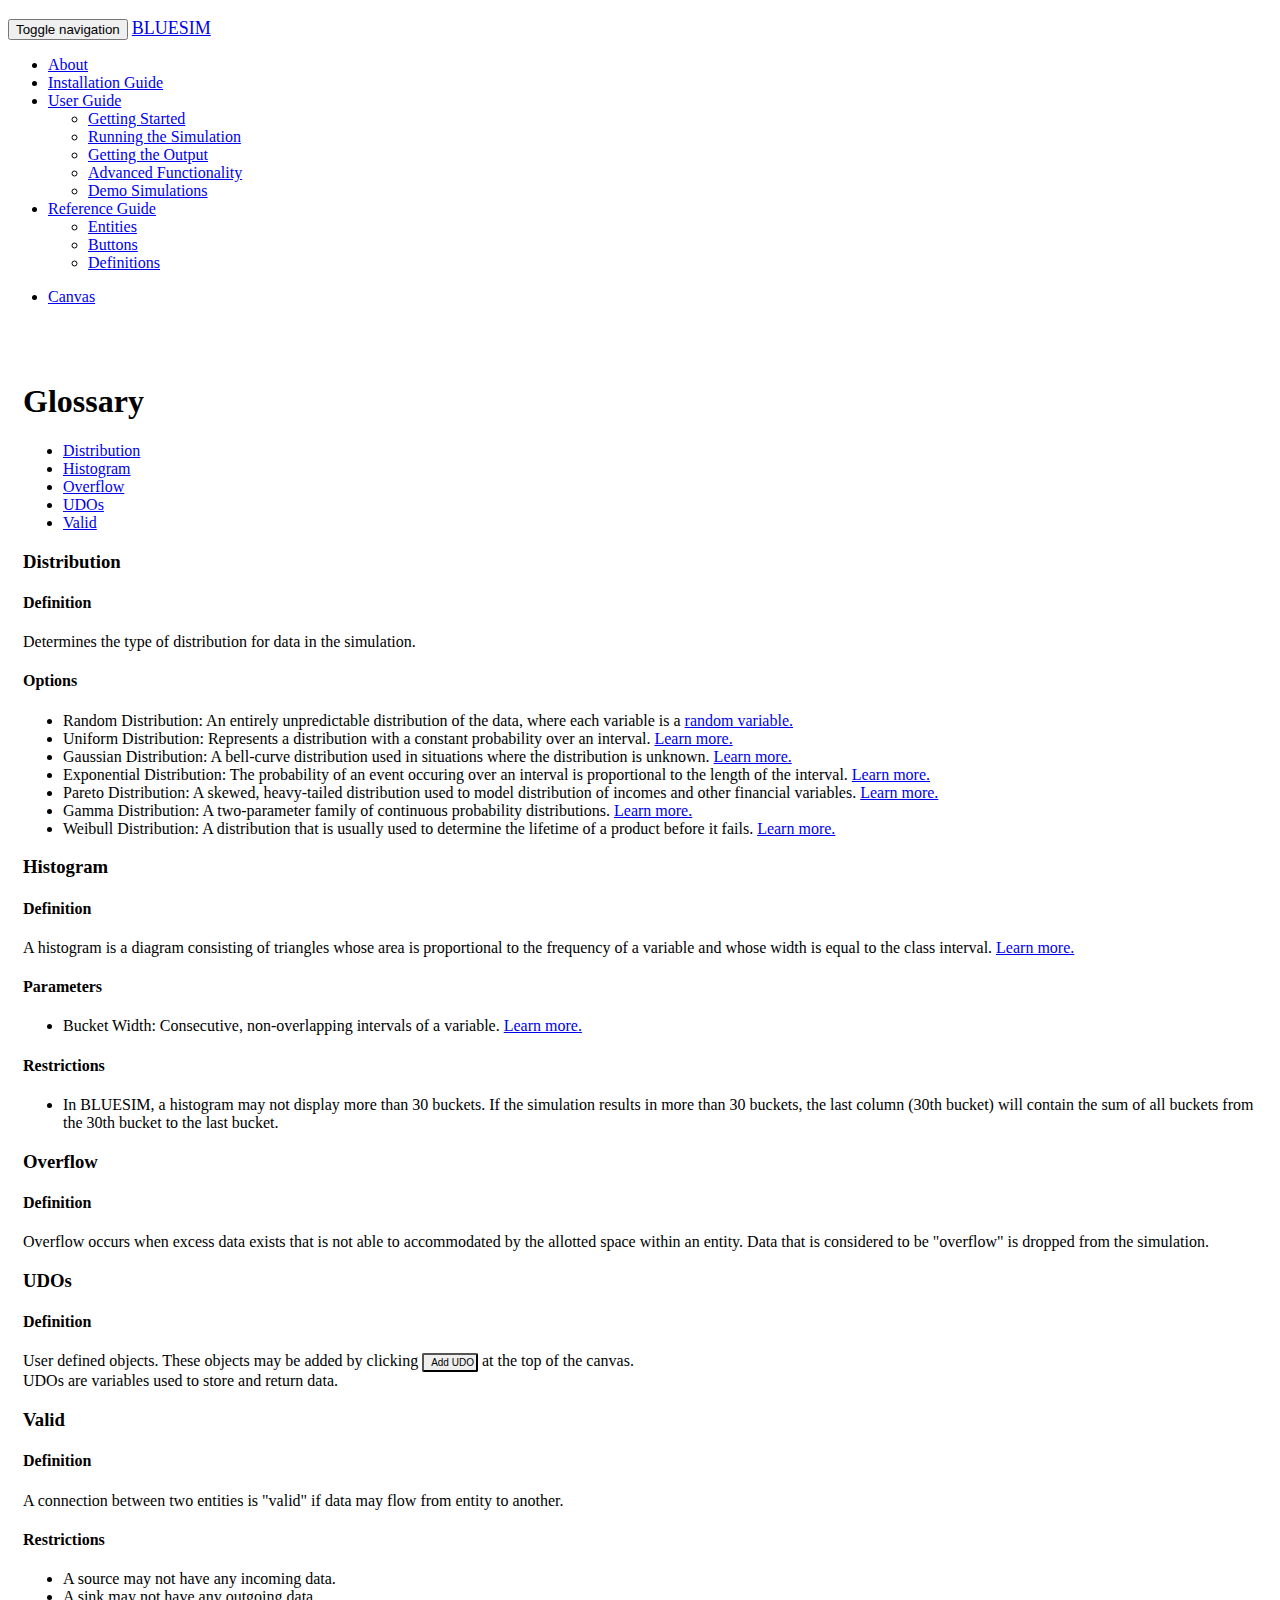
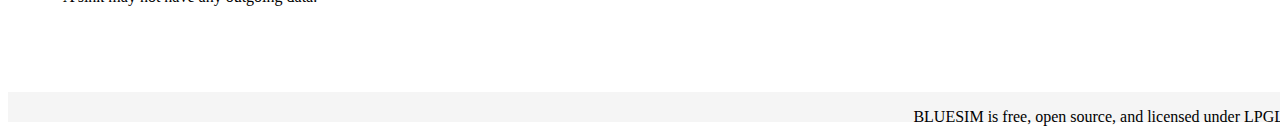
<file: dev/Documentation/definitions.html>
<!DOCTYPE html>
<html lang="en">
  <head>
    <meta charset="utf-8">
    <meta http-equiv="X-UA-Compatible" content="IE=edge">
    <meta name="viewport" content="width=device-width, initial-scale=1">
    <!-- The above 3 meta tags *must* come first in the head; any other head content must come *after* these tags -->
    <meta name="description" content="">
    <meta name="author" content="">
    <link rel="icon" href="../../favicon.ico">

    <title>BLUESIM User Documentation</title>

    <!-- Bootstrap core CSS -->
    <link rel="stylesheet" href="http://bootswatch.com/simplex/bootstrap.min.css">

    <!-- Custom styles for this template -->
    <link href="starter-template.css" rel="stylesheet">
  </head>

  <body>

<nav class="navbar navbar-default">
  <div class="container-fluid">
    <div class="navbar-header">
      <button type="button" class="navbar-toggle collapsed" data-toggle="collapse" data-target="#bs-example-navbar-collapse-2">
        <span class="sr-only">Toggle navigation</span>
        <span class="icon-bar"></span>
        <span class="icon-bar"></span>
        <span class="icon-bar"></span>
      </button>
      <a class="navbar-brand" href="input.html" style="font-size:18px;">BLUESIM</a>
    </div>

    <div class="collapse navbar-collapse" id="bs-example-navbar-collapse-2">
      <ul class="nav navbar-nav">
        <li ><a href="about.html">About</a></li>
        <li ><a href="install.html">Installation Guide</a></li>
        <li class="dropdown">
          <a href="#userGuide" class="dropdown-toggle" data-toggle="dropdown" role="button" aria-expanded="false">User Guide <span class="caret"></span></a>
          <ul class="dropdown-menu" role="menu">
            <li><a href="gettingStarted.html">Getting Started</a></li>
            <li><a href="running.html">Running the Simulation</a></li>
            <li><a href="output.html">Getting the Output</a></li>
            <li><a href="advanced.html">Advanced Functionality</a></li>
            <li><a href="demos.html">Demo Simulations</a></li>
            <!-- 
            <li class="divider"></li>
            <li><a href="#">Separated link</a></li>
            <li class="divider"></li>
            <li><a href="#">One more separated link</a></li>
             -->
          </ul>
        </li>
        <li class="dropdown">
          <a href="#referenceGuide" class="dropdown-toggle" data-toggle="dropdown" role="button" aria-expanded="false">Reference Guide <span class="caret"></span></a>
          <ul class="dropdown-menu" role="menu">
          	<li><a href="udos.html">Entities</a></li>
          	<li><a href="buttons.html">Buttons</a></li>
          	<li class="active"><a href="definitions.html">Definitions</a></li>
          </ul>
         </li>
      </ul>
      <ul class="nav navbar-nav navbar-right">
        <li><a href="../index.html">Canvas</a></li>
      </ul>
    </div>
  </div>
</nav>

    <div class="container">
       <div class="starter-template">
       	<div class="page-header" style="text-align:left;">
       		
  			<h1>Glossary <small></small></h1>
		</div>
		<div class="col-md-3" style="text-align:left;">	
			<div class="row">
      			<div class="span3 bs-docs-sidebar">
        			<ul class="nav nav-list bs-docs-sidenav">
          				<li><a href="#distribution"><i class="icon-chevron-right"></i> Distribution</a></li>
          				<li><a href="#histogram"><i class="icon-chevron-right"></i> Histogram</a></li>
          				<li><a href="#overflow"><i class="icon-chevron-right"></i> Overflow</a></li>
          				<li><a href="#udosDefinition"><i class="icon-chevron-right"></i> UDOs</a></li>
          				<li><a href="#valid"><i class="icon-chevron-right"></i> Valid</a></li>
       				 </ul>
      			</div>
			</div>
		</div>
		<div class="col-md-9">
			<section id="distribution">
				<div class="page-header">
					<h3 style="text-align:left;">Distribution</h3>
				</div>
				<h4 style="text-align:left;">Definition</h4>
        		<p style="text-align:left;"> Determines the type of distribution for data in the simulation.</p>
        		<h4 style="text-align:left;">Options</h4>
        		<ul style="text-align:left;">
        			<li>
        				Random Distribution: An entirely unpredictable distribution of the data, where each variable is a <a href="http://en.wikipedia.org/wiki/Random_variable">random variable.</a>
        			</li>
        			<li>
        				Uniform Distribution: Represents a distribution with a constant probability over an interval. <a href="http://en.wikipedia.org/wiki/Uniform_distribution_%28continuous%29">Learn more.</a>
        			</li>
        			<li>
        				Gaussian Distribution: A bell-curve distribution used in situations where the distribution is unknown. <a href="http://en.wikipedia.org/wiki/Normal_distribution">Learn more.</a>
        			</li>
        			<li>
        				Exponential Distribution: The probability of an event occuring over an interval is proportional to the length of the interval. <a href="http://en.wikipedia.org/wiki/Exponential_distribution">Learn more.</a>
        			</li>
        			<li>
        				Pareto Distribution: A skewed, heavy-tailed distribution used to model distribution of incomes and other financial variables. <a href="http://en.wikipedia.org/wiki/Pareto_distribution">Learn more.</a>
        			</li>
        			<li>
        				Gamma Distribution: A two-parameter family of continuous probability distributions. <a href="http://en.wikipedia.org/wiki/Gamma_distribution">Learn more.</a>
        			</li>
        			<li> 
        				Weibull Distribution: A distribution that is usually used to determine the lifetime of a product before it fails. <a href="http://en.wikipedia.org/wiki/Weibull_distribution">Learn more.</a>
        			</li>
        		</ul>
        	</section>
			<section id="histogram">
				<div class="page-header">
					<h3 style="text-align:left;">Histogram</h3>
				</div>
				<h4 style="text-align:left;">Definition</h4>
        		<p style="text-align:left;"> A histogram is a diagram consisting of triangles whose area is proportional to the frequency of a variable and whose width is equal to the class interval. <a href="http://en.wikipedia.org/wiki/Histogram">Learn more.</a></p>
        		<h4 style="text-align:left;">Parameters</h4>
        		<ul style="text-align:left;">
        			<li>
        				Bucket Width: Consecutive, non-overlapping intervals of a variable. <a href="http://en.wikipedia.org/wiki/Histogram#Number_of_bins_and_width">Learn more.</a>
        			</li>
        		</ul>
				<h4 style="text-align:left;">Restrictions</h4>
        		<ul style="text-align:left;">
        			<li>
        				In BLUESIM, a histogram may not display more than 30 buckets. If the simulation results in more than 30 buckets, the last column (30th bucket) will contain the sum of all buckets from the 30th bucket to the last bucket.
        			</li>
        		</ul>
        	</section>
        	<section id="overflow">
				<div class="page-header">
					<h3 style="text-align:left;">Overflow</h3>
				</div>
				<h4 style="text-align:left;">Definition</h4>
        		<p style="text-align:left;"> Overflow occurs when excess data exists that is not able to accommodated by the allotted space within an entity. Data that is considered to be "overflow" is dropped from the simulation.</p>
        	</section>
        	<section id="udosDefinition">
				<div class="page-header">
					<h3 style="text-align:left;">UDOs</h3>
				</div>
				<h4 style="text-align:left;">Definition</h4>
        		<p style="text-align:left;"> User defined objects. These objects may be added by clicking <button id="graph_data" type="button" class="btn btn-default btn-sm" style=" padding: 2px 2px;
    font-size: 10px;
    line-height: normal;
    -webkit-border-radius: 2px;
       -moz-border-radius: 2px;
            border-radius: 2px;">
                  <span class="glyphicon glyphicon-plus" aria-hidden="true"></span><span style="margin-left: 0.5em;">Add UDO
					</span>
					</button> at the top of the canvas. <br/>UDOs are variables used to store and return data.</p>
        	</section>
        	<section id="valid">
				<div class="page-header">
					<h3 style="text-align:left;">Valid</h3>
				</div>
				<h4 style="text-align:left;">Definition</h4>
        		<p style="text-align:left;"> A connection between two entities is "valid" if data may flow from entity to another.</p>
        		<h4 style="text-align:left;">Restrictions</h4>
        		<ul style="text-align:left;">
        			<li>
        				A source may not have any incoming data.
        			</li>
        			<li>
        				A sink may not have any outgoing data.
        			</li>
        		</ul>
        	</section>
        </div>
      </div>
		
    </div><!-- /.container -->
   
    
 	<footer class="footer">
      <div class="container">
        <p class="text-muted">BLUESIM is free, open source, and licensed under LPGL.</p>
      </div>
    </footer>

    <!-- Bootstrap core JavaScript
    ================================================== -->
    <!-- Placed at the end of the document so the pages load faster -->
    <script src="https://ajax.googleapis.com/ajax/libs/jquery/1.11.2/jquery.min.js"></script>
    <script src="https://maxcdn.bootstrapcdn.com/bootstrap/3.3.4/js/bootstrap.min.js"></script>
  </body>
</html>
</file>
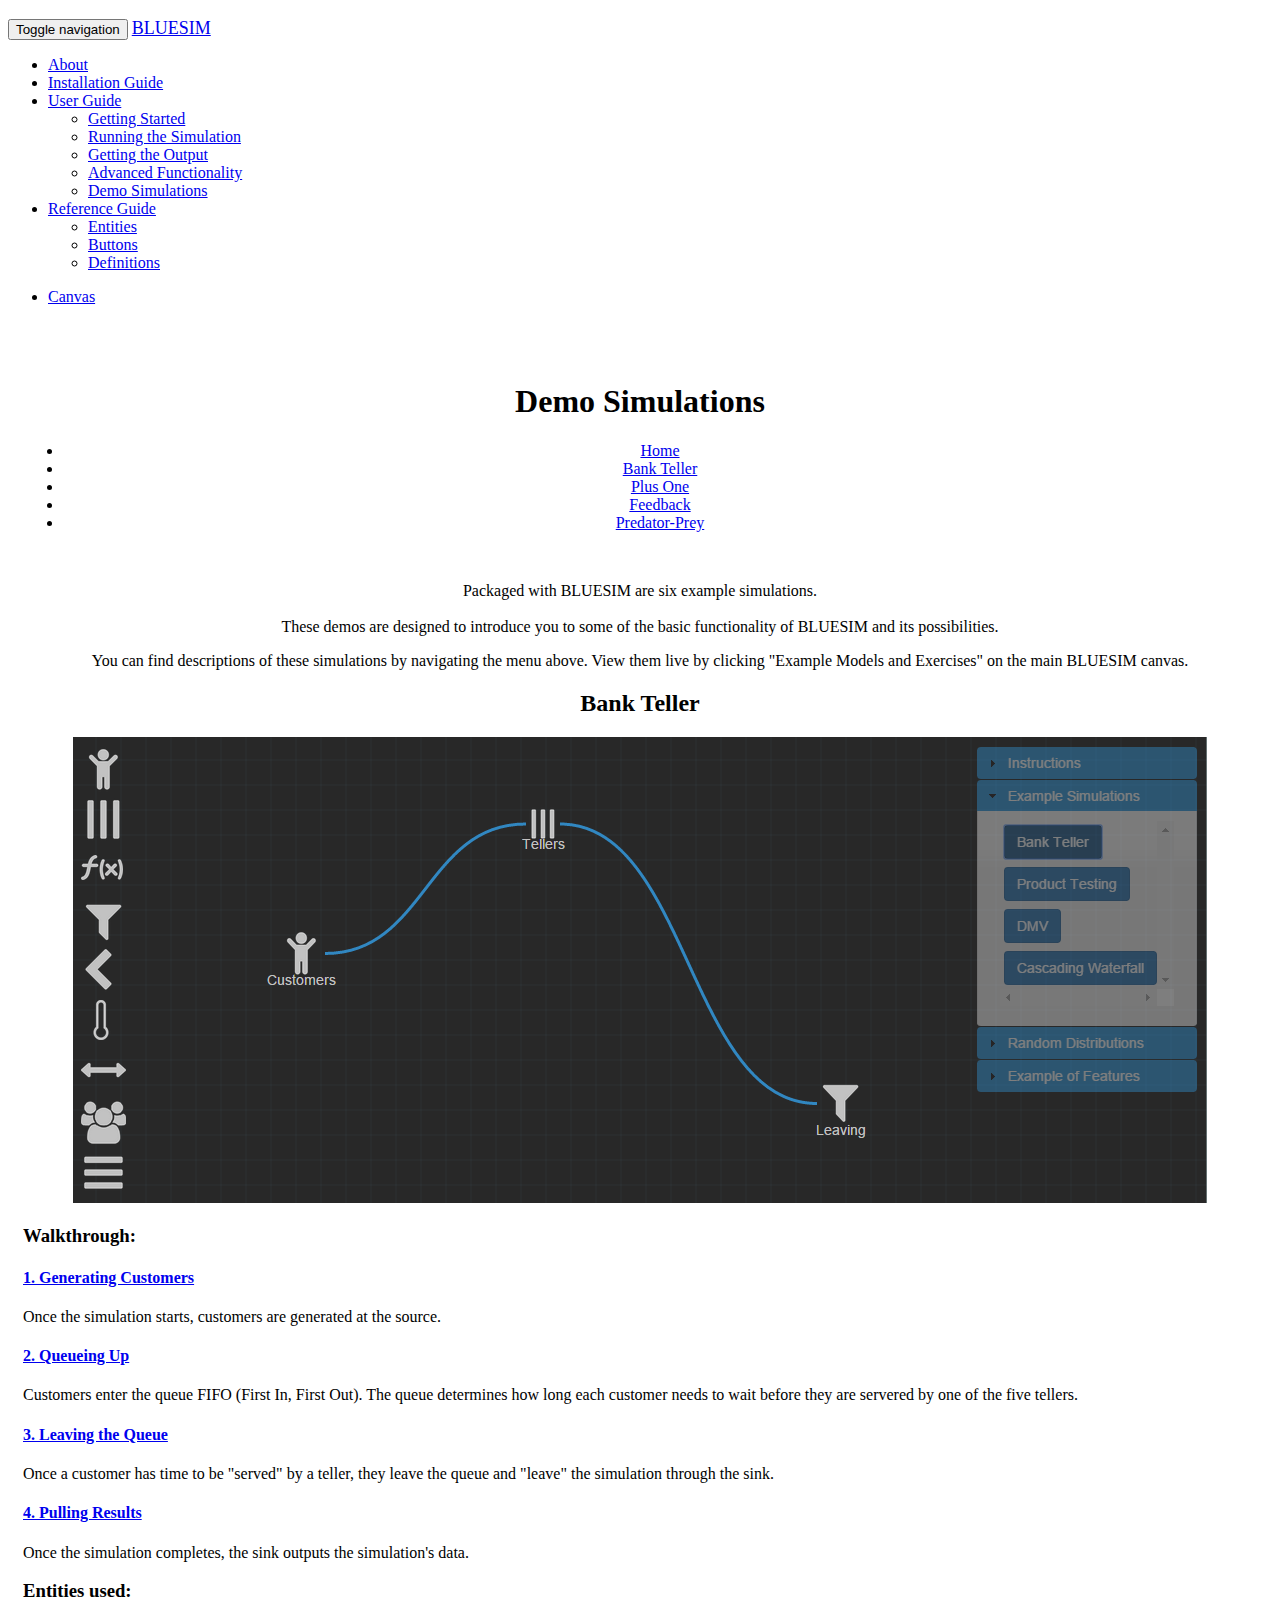
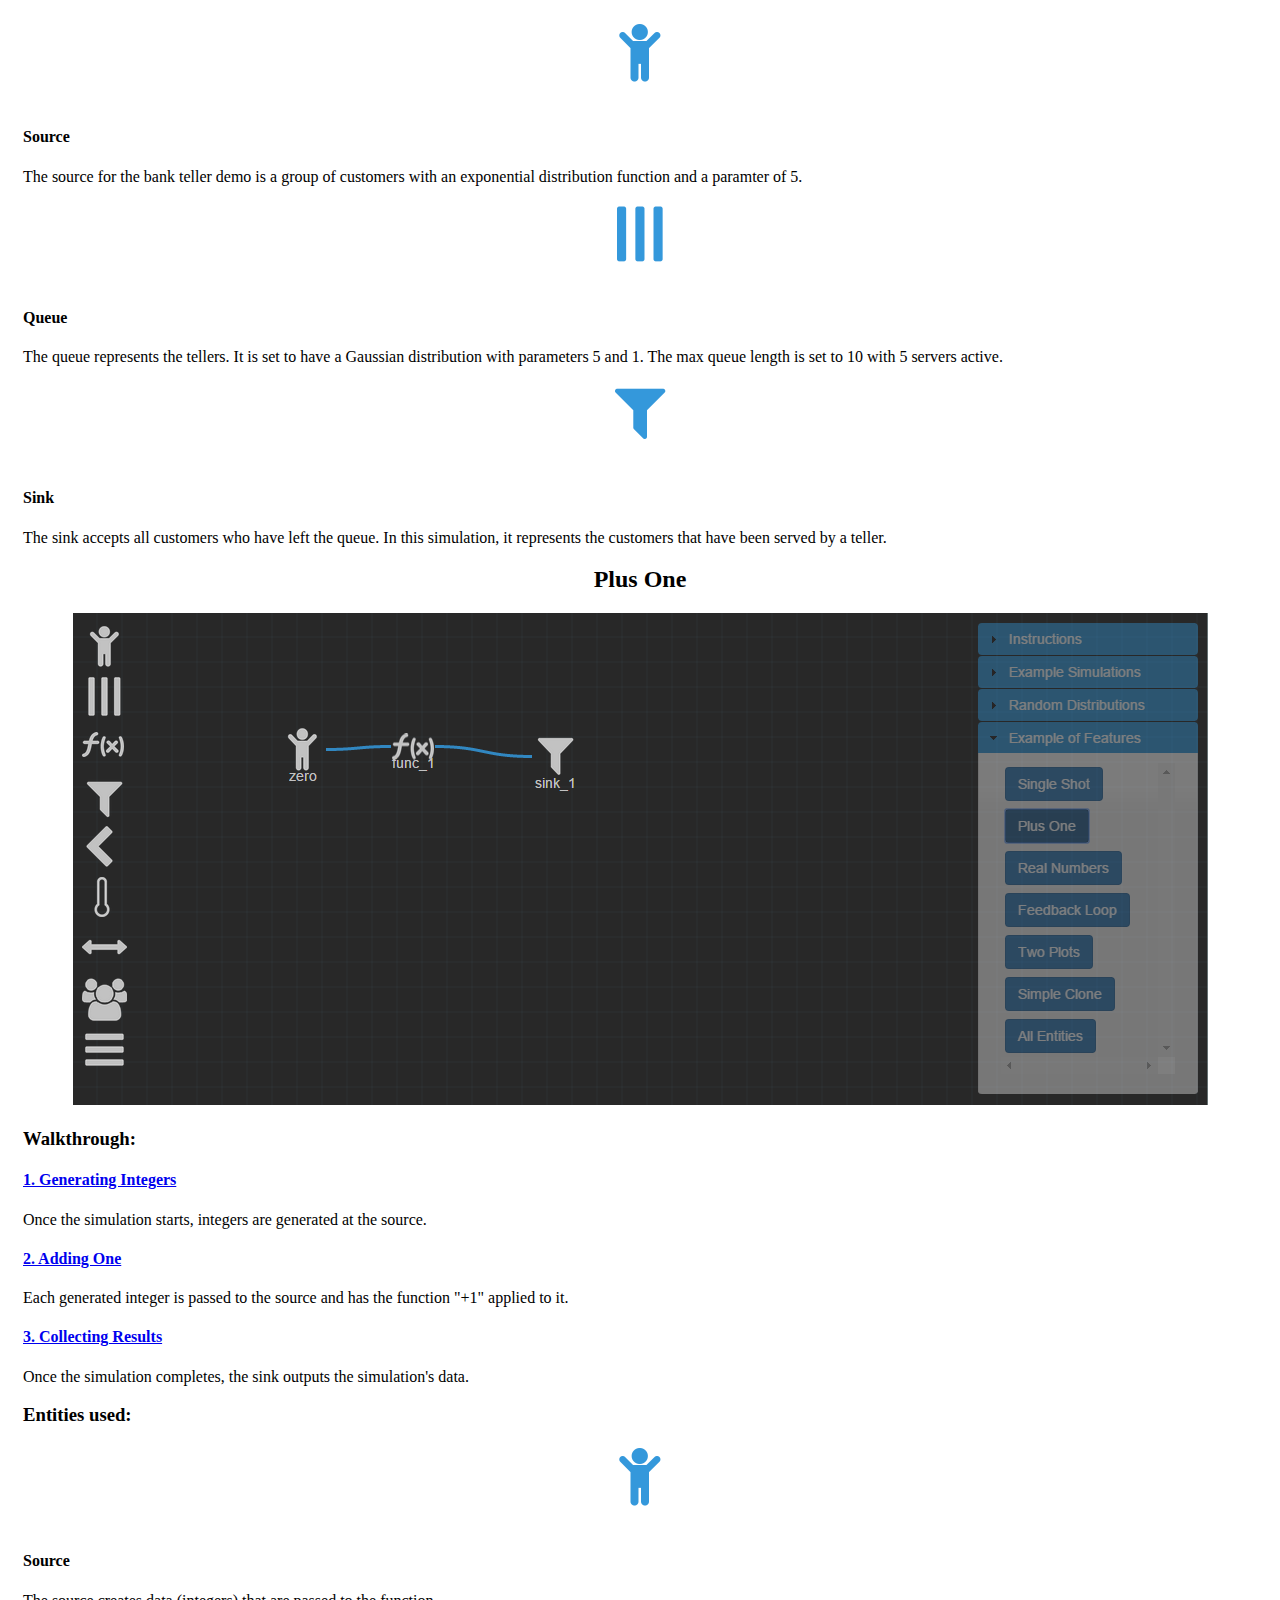
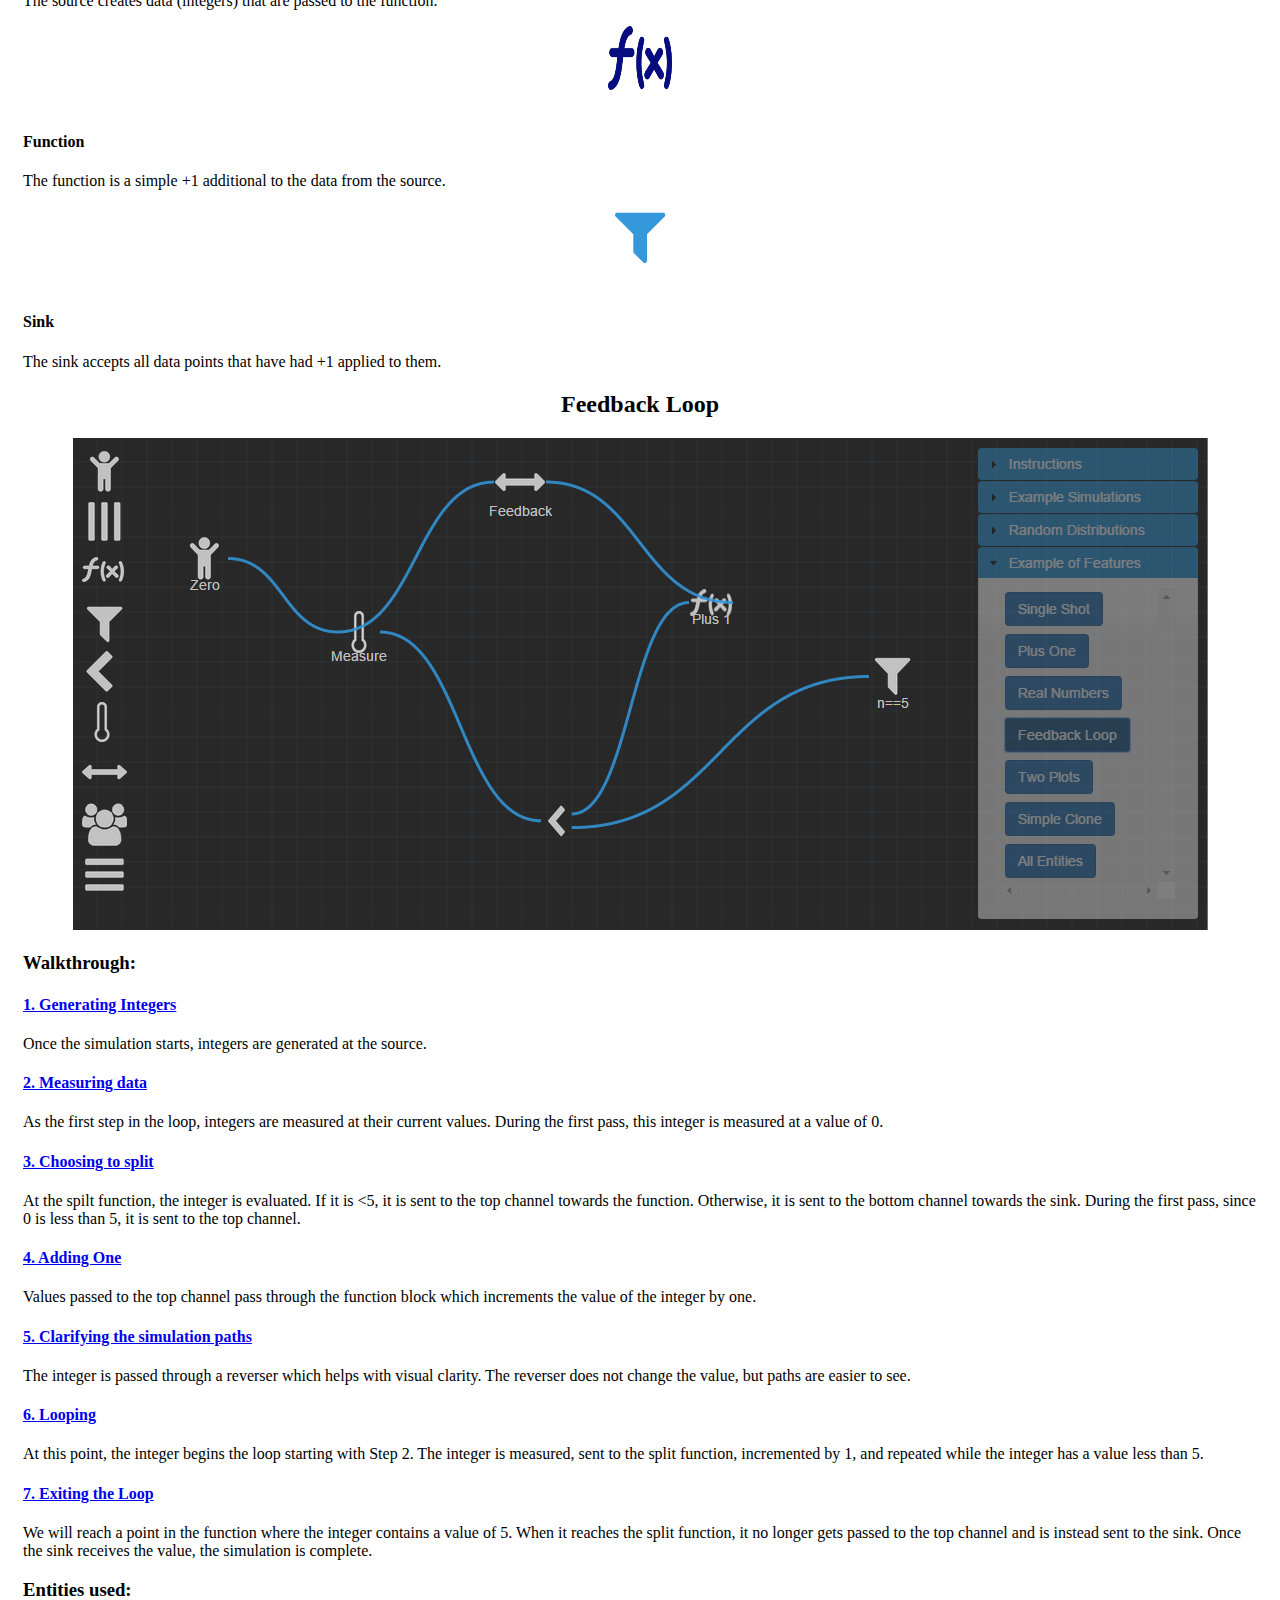
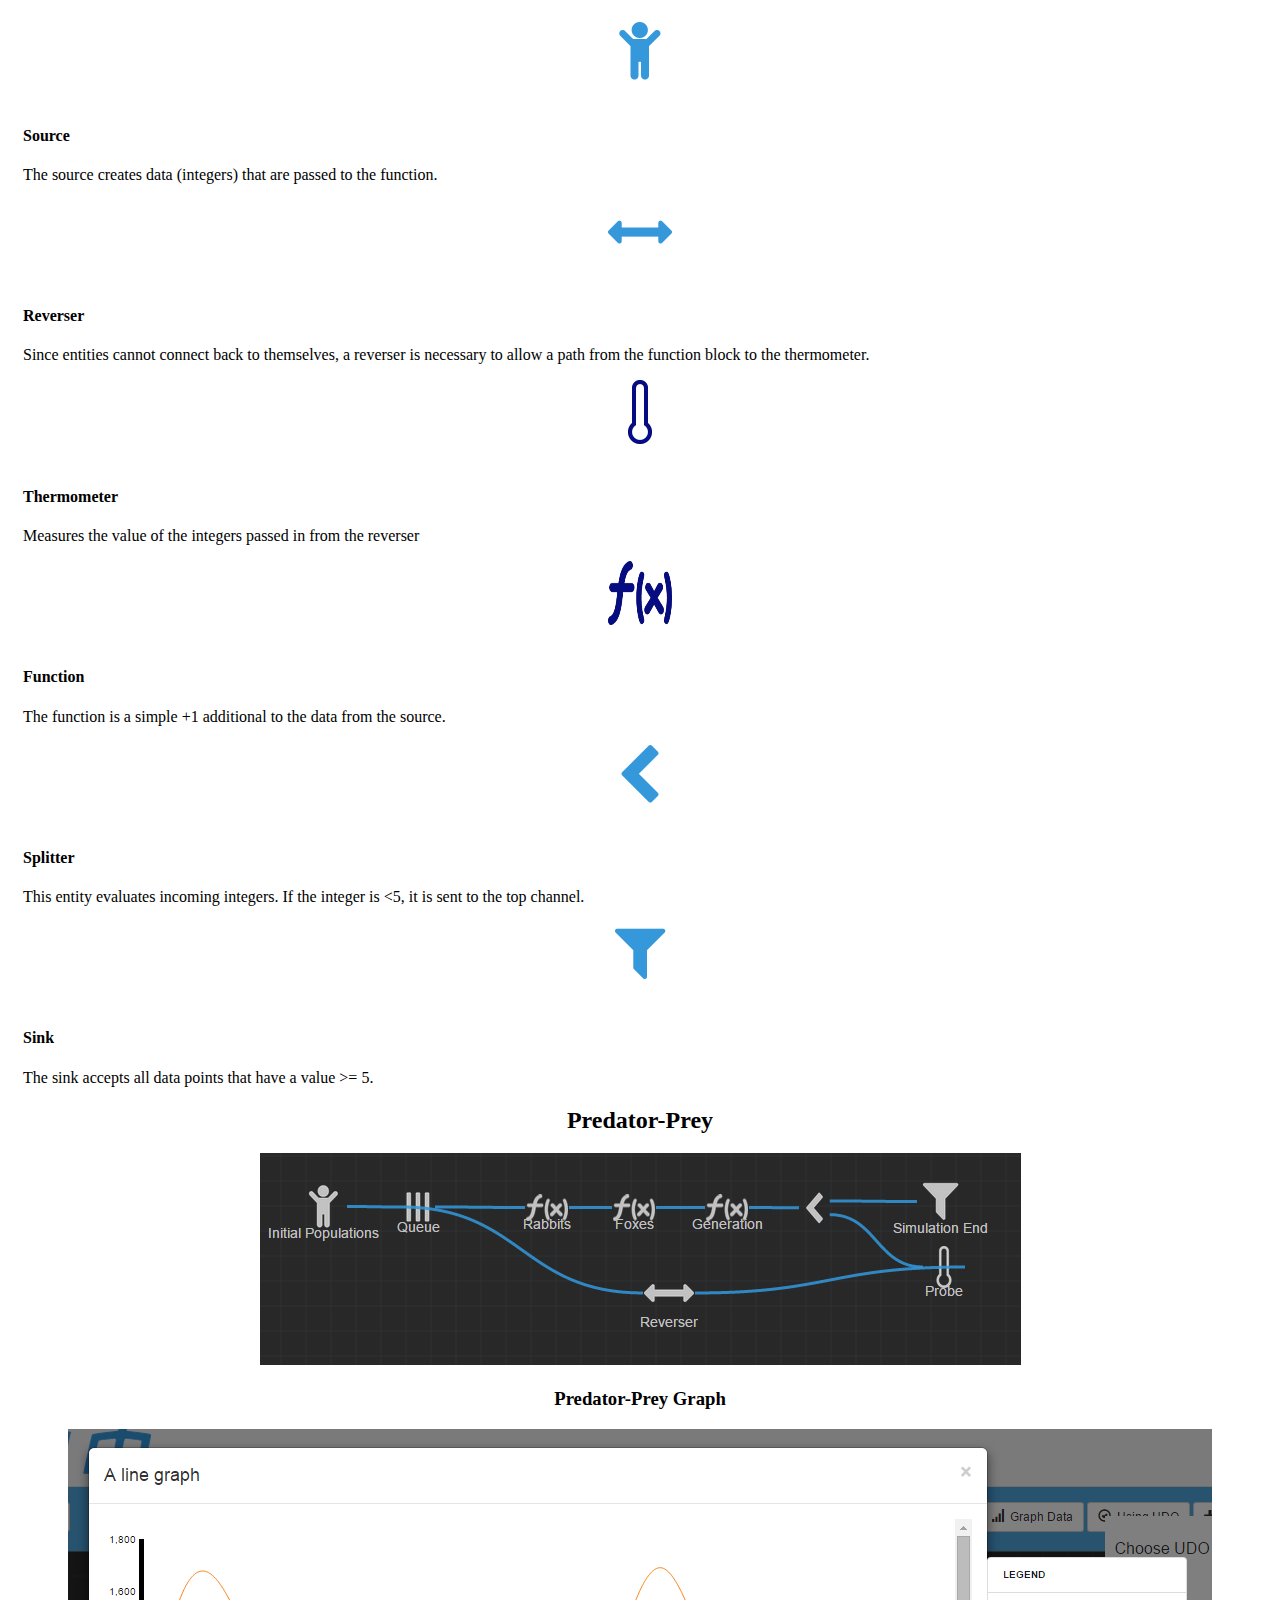
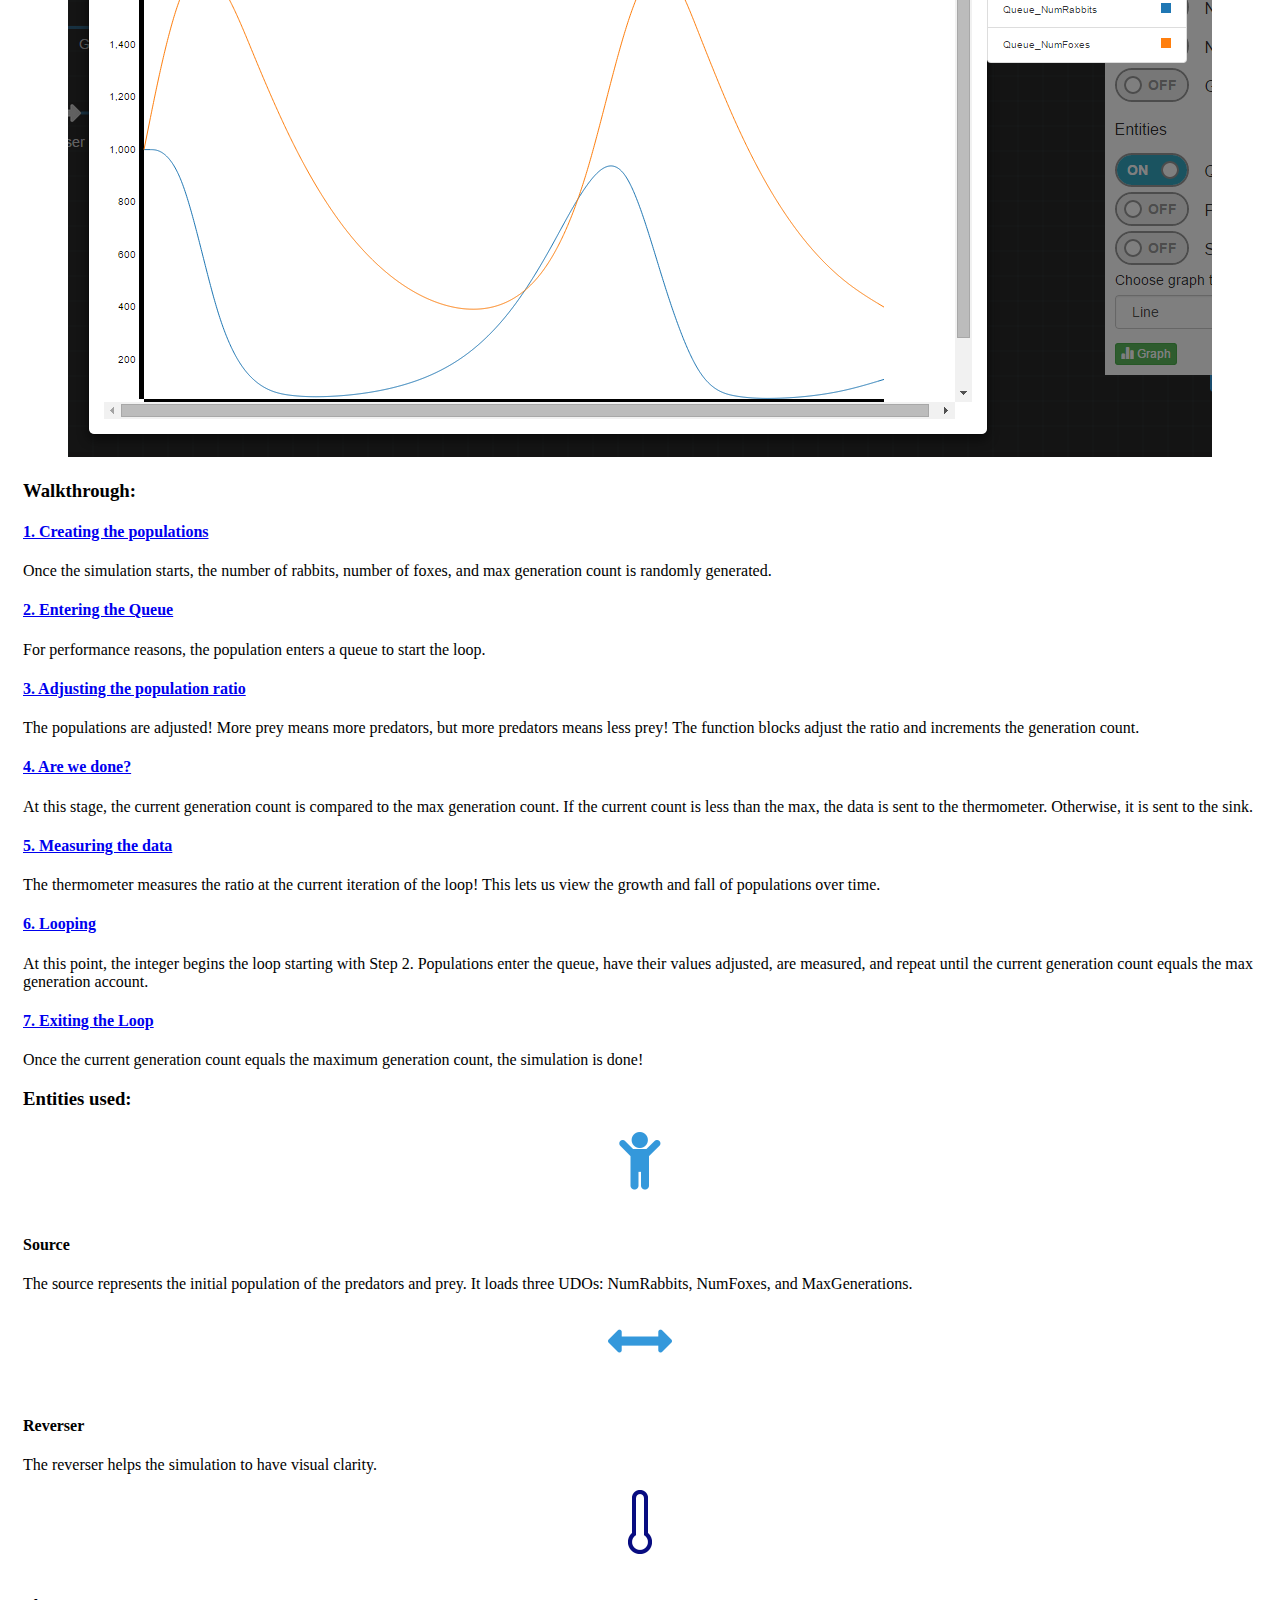
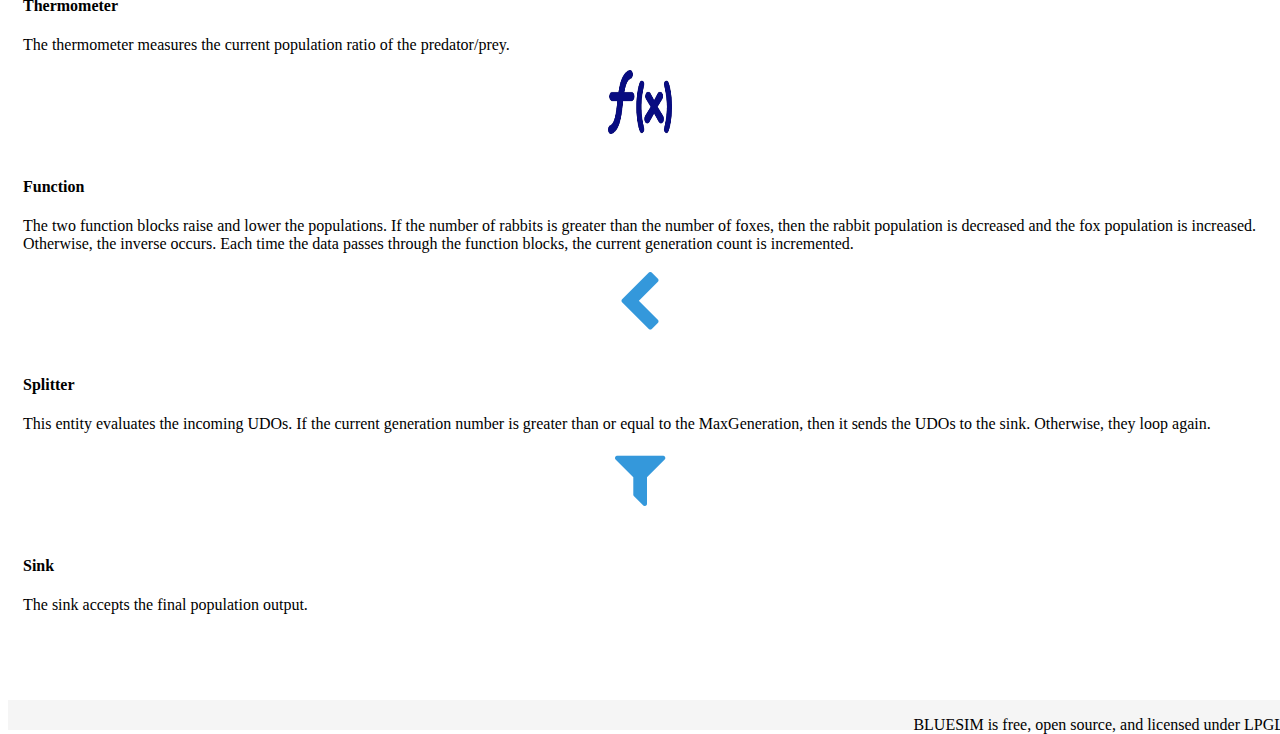
<file: dev/Documentation/demos.html>
<!DOCTYPE html>
<html lang="en">
  <head>
    <meta charset="utf-8">
    <meta http-equiv="X-UA-Compatible" content="IE=edge">
    <meta name="viewport" content="width=device-width, initial-scale=1">
    <!-- The above 3 meta tags *must* come first in the head; any other head content must come *after* these tags -->
    <meta name="description" content="">
    <meta name="author" content="">
    <link rel="icon" href="../../favicon.ico">

    <title>BLUESIM User Documentation</title>

    <!-- Bootstrap core CSS -->
    <link rel="stylesheet" href="http://bootswatch.com/simplex/bootstrap.min.css">

    <!-- Custom styles for this template -->
    <link href="starter-template.css" rel="stylesheet">
  </head>

  <body>
<nav class="navbar navbar-default">
  <div class="container-fluid">
    <div class="navbar-header">
      <button type="button" class="navbar-toggle collapsed" data-toggle="collapse" data-target="#bs-example-navbar-collapse-2">
        <span class="sr-only">Toggle navigation</span>
        <span class="icon-bar"></span>
        <span class="icon-bar"></span>
        <span class="icon-bar"></span>
      </button>
      <a class="navbar-brand" href="input.html" style="font-size:18px;">BLUESIM</a>
    </div>

    <div class="collapse navbar-collapse" id="bs-example-navbar-collapse-2">
      <ul class="nav navbar-nav">
        <li ><a href="about.html">About</a></li>
        <li ><a href="install.html">Installation Guide</a></li>
        <li class="dropdown">
          <a href="#userGuide" class="dropdown-toggle" data-toggle="dropdown" role="button" aria-expanded="false">User Guide <span class="caret"></span></a>
          <ul class="dropdown-menu" role="menu">
            <li><a href="gettingStarted.html">Getting Started</a></li>
            <li ><a href="running.html">Running the Simulation</a></li>
            <li ><a href="output.html">Getting the Output</a></li>
            <li ><a href="advanced.html">Advanced Functionality</a></li>
            <li class="active"><a href="demos.html">Demo Simulations</a></li>
            <!-- 
            <li class="divider"></li>
            <li><a href="#">Separated link</a></li>
            <li class="divider"></li>
            <li><a href="#">One more separated link</a></li>
             -->
          </ul>
        </li>
        <li class="dropdown">
          <a href="#referenceGuide" class="dropdown-toggle" data-toggle="dropdown" role="button" aria-expanded="false">Reference Guide <span class="caret"></span></a>
          <ul class="dropdown-menu" role="menu">
          	<li><a href="udos.html">Entities</a></li>
          	<li><a href="buttons.html">Buttons</a></li>
          	<li><a href="definitions.html">Definitions</a></li>
          </ul>
         </li>
      </ul>
      <ul class="nav navbar-nav navbar-right">
        <li><a href="../index.html">Canvas</a></li>
      </ul>
    </div>
  </div>
</nav>

    <div class="container">
       <div class="starter-template">
        <h1 >Demo Simulations</h1>

        <div class="paragraphs">
        	<div class="row">
        			<div class="clearfix content-heading">
        				<div role="tabpanel">
        					<ul class="nav nav-tabs" role="tablist">
    <li role="presentation" class="active"><a href="#home" aria-controls="home" role="tab" data-toggle="tab">Home</a></li>
    <li role="presentation"><a href="#bankTeller" aria-controls="profile" role="tab" data-toggle="tab">Bank Teller</a></li>
    <li role="presentation"><a href="#plus" aria-controls="messages" role="tab" data-toggle="tab">Plus One</a></li>
    <li role="presentation"><a href="#feedback" aria-controls="settings" role="tab" data-toggle="tab">Feedback </a></li>
    <!-- <li role="presentation"><a href="#collegePathways" aria-controls="settings" role="tab" data-toggle="tab">College Pathways</a></li> -->
    <li role="presentation"><a href="#predatorPrey" aria-controls="settings" role="tab" data-toggle="tab">Predator-Prey</a></li>
  </ul>
   <div class="tab-content">
    <div role="tabpanel" class="tab-pane active" id="home"><br/><p> Packaged with BLUESIM are six example simulations. <br/> <br/>These demos are designed to introduce you to some of the basic functionality of BLUESIM and its possibilities. </p>
        
        				<p> You can find descriptions of these simulations by navigating the menu above. View them live by clicking "Example Models and Exercises" on the main BLUESIM canvas. </p>
    			</div>
    <div role="tabpanel" class="tab-pane" id="bankTeller">
        <h2 id="bankTeller">Bank Teller</h2>
        <img src="bankTeller.png" class="center-block img-responsive" alt="">
        <div class="col-md-7">
        	<h3 style="text-align:left;">Walkthrough:</h3>
        <div class="panel-group" id="accordion" style="text-align:left;">
        <div class="panel panel-default">
            <div class="panel-heading">
                <h4 class="panel-title">
                    <a data-toggle="collapse" data-parent="#accordion" href="#collapseOne">1. Generating Customers</a>
                </h4>
            </div>
            <div id="collapseOne" class="panel-collapse collapse in">
                <div class="panel-body">
                    <p>Once the simulation starts, customers are generated at the source.</p>
                </div>
            </div>
        </div>
        <div class="panel panel-default">
            <div class="panel-heading">
                <h4 class="panel-title">
                    <a data-toggle="collapse" data-parent="#accordion" href="#collapseTwo">2. Queueing Up</a>
                </h4>
            </div>
            <div id="collapseTwo" class="panel-collapse collapse">
                <div class="panel-body">
                    <p>Customers enter the queue FIFO (First In, First Out). The queue determines how long each customer needs to wait before they are servered by one of the five tellers.</p>
                </div>
            </div>
        </div>
        <div class="panel panel-default">
            <div class="panel-heading">
                <h4 class="panel-title">
                    <a data-toggle="collapse" data-parent="#accordion" href="#collapseThree">3. Leaving the Queue</a>
                </h4>
            </div>
            <div id="collapseThree" class="panel-collapse collapse">
                <div class="panel-body">
                    <p>Once a customer has time to be "served" by a teller, they leave the queue and "leave" the simulation through the sink.</p>
                </div>
            </div>
        </div>
        <div class="panel panel-default">
            <div class="panel-heading">
                <h4 class="panel-title">
                    <a data-toggle="collapse" data-parent="#accordion" href="#collapseFour">4. Pulling Results</a>
                </h4>
            </div>
            <div id="collapseFour" class="panel-collapse collapse">
                <div class="panel-body">
                    <p>Once the simulation completes, the sink outputs the simulation's data.</p>
                </div>
            </div>
        </div>
    </div>
        </div>
        <div class="col-md-5">
        	<h3 style="text-align:left;">Entities used:</h3>
        		<div class="media">
        			<div class = "media-left media-middle">
        				<img class = "media-object" src="../images/source.png" alt=""  height="64">
        			</div>
        			<div class = "media-body">
        				<h4 class="media-heading" style="text-align:left;"><br/>Source</h4>
        				<p class = "media-left" style="text-align:left;">The source for the bank teller demo is a group of customers with an exponential distribution function and a paramter of 5.</p>
        			</div>
        		</div>
        		<div class="media">
        			<div class = "media-left media-middle">
        				<img class = "media-object" src="../images/queue.png" alt="" height="64">
        			</div>
        			<div class = "media-body">
        				<h4 class="media-heading" style="text-align:left;"><br/>Queue</h4>
        				<p class = "media-left" style="text-align:left;">The queue represents the tellers. It is set to have a Gaussian distribution with parameters 5 and 1. The max queue length is set to 10 with 5 servers active.</p>
        			</div>
        		</div>
        		<div class="media">
        			<div class = "media-left media-middle">
        				<img class = "media-object" src="../images/sink.png" alt="" height="64">
        			</div>
        			<div class = "media-body">
        				<h4 class="media-heading" style="text-align:left;"><br/>Sink</h4>
        				<p class = "media-left" style="text-align:left;">The sink accepts all customers who have left the queue. In this simulation, it represents the customers that have been served by a teller.</p>
        			</div>
        		</div>
        	</div>
        </div>
    <div role="tabpanel" class="tab-pane" id="plus">
        <h2 id="bankTeller">Plus One</h2>
        <img src="plusOne.png" class="center-block img-responsive" alt="">
        <div class="col-md-7">
        	<h3 style="text-align:left;">Walkthrough:</h3>
        <div class="panel-group" id="accordion2" style="text-align:left;">
        <div class="panel panel-default">
            <div class="panel-heading">
                <h4 class="panel-title">
                    <a data-toggle="collapse" data-parent="#accordion2" href="#collapseOne2">1. Generating Integers</a>
                </h4>
            </div>
            <div id="collapseOne2" class="panel-collapse collapse in">
                <div class="panel-body">
                    <p>Once the simulation starts, integers are generated at the source.</p>
                </div>
            </div>
        </div>
        <div class="panel panel-default">
            <div class="panel-heading">
                <h4 class="panel-title">
                    <a data-toggle="collapse" data-parent="#accordion2" href="#collapseTwo2">2. Adding One</a>
                </h4>
            </div>
            <div id="collapseTwo2" class="panel-collapse collapse">
                <div class="panel-body">
                    <p>Each generated integer is passed to the source and has the function "+1" applied to it.</p>
                </div>
            </div>
        </div>
        <div class="panel panel-default">
            <div class="panel-heading">
                <h4 class="panel-title">
                    <a data-toggle="collapse" data-parent="#accordion2" href="#collapseThree2">3. Collecting Results</a>
                </h4>
            </div>
            <div id="collapseThree2" class="panel-collapse collapse">
                <div class="panel-body">
                    <p>Once the simulation completes, the sink outputs the simulation's data.</p>
                </div>
            </div>
        </div>
    </div>
        </div>
        <div class="col-md-5">
        	<h3 style="text-align:left;">Entities used:</h3>
        		<div class="media">
        			<div class = "media-left media-middle">
        				<img class = "media-object" src="../images/source.png" alt=""  height="64">
        			</div>
        			<div class = "media-body">
        				<h4 class="media-heading" style="text-align:left;"><br/>Source</h4>
        				<p class = "media-left" style="text-align:left;">The source creates data (integers) that are passed to the function. </p>
        			</div>
        		</div>
        		<div class="media">
        			<div class = "media-left media-middle">
        				<img class = "media-object" src="../images/func.png" alt="" height="64" width="64">
        			</div>
        			<div class = "media-body">
        				<h4 class="media-heading" style="text-align:left;"><br/>Function</h4>
        				<p class = "media-left" style="text-align:left;">The function is a simple +1 additional to the data from the source.</p>
        			</div>
        		</div>
        		<div class="media">
        			<div class = "media-left media-middle">
        				<img class = "media-object" src="../images/sink.png" alt="" height="64">
        			</div>
        			<div class = "media-body">
        				<h4 class="media-heading" style="text-align:left;"><br/>Sink</h4>
        				<p class = "media-left" style="text-align:left;">The sink accepts all data points that have had +1 applied to them.</p>
        			</div>
        		</div>
        	</div>
		</div>
    <div role="tabpanel" class="tab-pane" id="feedback">
	<h2 id="bankTeller">Feedback Loop </h2>
        <img src="feedbackLoop.png" class="center-block img-responsive" alt="">
        <div class="col-md-7">
        	<h3 style="text-align:left;">Walkthrough:</h3>
        <div class="panel-group" id="accordion4" style="text-align:left;">
        <div class="panel panel-default">
            <div class="panel-heading">
                <h4 class="panel-title">
                    <a data-toggle="collapse" data-parent="#accordion4" href="#collapseFour1">1. Generating Integers</a>
                </h4>
            </div>
            <div id="collapseFour1" class="panel-collapse collapse in">
                <div class="panel-body">
                    <p>Once the simulation starts, integers are generated at the source.</p>
                </div>
            </div>
        </div>
        <div class="panel panel-default">
            <div class="panel-heading">
                <h4 class="panel-title">
                    <a data-toggle="collapse" data-parent="#accordion4" href="#collapseFour2">2. Measuring data</a>
                </h4>
            </div>
            <div id="collapseFour2" class="panel-collapse collapse">
                <div class="panel-body">
                    <p>As the first step in the loop, integers are measured at their current values. During the first pass, this integer is measured at a value of 0.</p>
                </div>
            </div>
        </div>
        <div class="panel panel-default">
            <div class="panel-heading">
                <h4 class="panel-title">
                    <a data-toggle="collapse" data-parent="#accordion4" href="#collapseFour3">3. Choosing to split</a>
                </h4>
            </div>
            <div id="collapseFour3" class="panel-collapse collapse">
                <div class="panel-body">
                    <p>At the spilt function, the integer is evaluated. If it is <5, it is sent to the top channel towards the function. Otherwise, it is sent to the bottom channel towards the sink. During the first pass, since 0 is less than 5, it is sent to the top channel.</p>
                </div>
            </div>
        </div>
        <div class="panel panel-default">
            <div class="panel-heading">
                <h4 class="panel-title">
                    <a data-toggle="collapse" data-parent="#accordion4" href="#collapseFour4">4. Adding One</a>
                </h4>
            </div>
            <div id="collapseFour4" class="panel-collapse collapse">
                <div class="panel-body">
                    <p>Values passed to the top channel pass through the function block which increments the value of the integer by one.</p>
                </div>
            </div>
        </div>
        <div class="panel panel-default">
            <div class="panel-heading">
                <h4 class="panel-title">
                    <a data-toggle="collapse" data-parent="#accordion4" href="#collapseFour5">5. Clarifying the simulation paths</a>
                </h4>
            </div>
            <div id="collapseFour5" class="panel-collapse collapse">
                <div class="panel-body">
                    <p>The integer is passed through a reverser which helps with visual clarity. The reverser does not change the value, but paths are easier to see.</p>
                </div>
            </div>
        </div>
		<div class="panel panel-default">
            <div class="panel-heading">
                <h4 class="panel-title">
                    <a data-toggle="collapse" data-parent="#accordion4" href="#collapseFour6">6. Looping</a>
                </h4>
            </div>
            <div id="collapseFour6" class="panel-collapse collapse">
                <div class="panel-body">
                    <p>At this point, the integer begins the loop starting with Step 2. The integer is measured, sent to the split function, incremented by 1, and repeated while the integer has a value less than 5.</p>
                </div>
            </div>
        </div>
		<div class="panel panel-default">
            <div class="panel-heading">
                <h4 class="panel-title">
                    <a data-toggle="collapse" data-parent="#accordion4" href="#collapseFour7">7. Exiting the Loop</a>
                </h4>
            </div>
            <div id="collapseFour7" class="panel-collapse collapse">
                <div class="panel-body">
                    <p>We will reach a point in the function where the integer contains a value of 5. When it reaches the split function, it no longer gets passed to the top channel and is instead sent to the sink. Once the sink receives the value, the simulation is complete.</p>
                </div>
            </div>
        </div>
    </div>
        </div>
        <div class="col-md-5">
        	<h3 style="text-align:left;">Entities used:</h3>
        		<div class="media">
        			<div class = "media-left media-middle">
        				<img class = "media-object" src="../images/source.png" alt=""  height="64">
        			</div>
        			<div class = "media-body">
        				<h4 class="media-heading" style="text-align:left;"><br/>Source</h4>
        				<p class = "media-left" style="text-align:left;">The source creates data (integers) that are passed to the function. </p>
        			</div>
        		</div>
        		<div class="media">
        			<div class = "media-left media-middle">
        				<img class = "media-object" src="../images/reverser.png" alt="" height="64" width="64">
        			</div>
        			<div class = "media-body">
        				<h4 class="media-heading" style="text-align:left;"><br/>Reverser</h4>
        				<p class = "media-left" style="text-align:left;">Since entities cannot connect back to themselves, a reverser is necessary to allow a path from the function block to the thermometer.</p>
        			</div>
        		</div>
        		<div class="media">
        			<div class = "media-left media-middle">
        				<img class = "media-object" src="../images/thermometer.png" alt="" height="64" width="64">
        			</div>
        			<div class = "media-body">
        				<h4 class="media-heading" style="text-align:left;"><br/>Thermometer</h4>
        				<p class = "media-left" style="text-align:left;">Measures the value of the integers passed in from the reverser</p>
        			</div>
        		</div>
        		<div class="media">
        			<div class = "media-left media-middle">
        				<img class = "media-object" src="../images/func.png" alt="" height="64" width="64">
        			</div>
        			<div class = "media-body">
        				<h4 class="media-heading" style="text-align:left;"><br/>Function</h4>
        				<p class = "media-left" style="text-align:left;">The function is a simple +1 additional to the data from the source.</p>
        			</div>
        		</div>
        		<div class="media">
        			<div class = "media-left media-middle">
        				<img class = "media-object" src="../images/splitfunc.png" alt="" height="64" width="64">
        			</div>
        			<div class = "media-body">
        				<h4 class="media-heading" style="text-align:left;"><br/>Splitter</h4>
        				<p class = "media-left" style="text-align:left;">This entity evaluates incoming integers. If the integer is <5, it is sent to the top channel.</p>
        			</div>
        		</div>
        		<div class="media">
        			<div class = "media-left media-middle">
        				<img class = "media-object" src="../images/sink.png" alt="" height="64">
        			</div>
        			<div class = "media-body">
        				<h4 class="media-heading" style="text-align:left;"><br/>Sink</h4>
        				<p class = "media-left" style="text-align:left;">The sink accepts all data points that have a value >= 5.</p>
        			</div>
        		</div>
        	</div>
		</div>
  <!--   <div role="tabpanel" class="tab-pane" id="collegePathways">
    	<h2 id="TODO">TODO PLOX</h2></div> -->
    <div role="tabpanel" class="tab-pane" id="predatorPrey">
    	<h2 id="bankTeller">Predator-Prey</h2>
        <img src="PredatorPrey2.png" class="center-block img-responsive" alt="">
        <h3 id="bankTeller">Predator-Prey Graph</h2>
        <img src="PredatorPrey2Graph.png" class="center-block img-responsive" alt="">
        <div class="col-md-7">
        	<h3 style="text-align:left;">Walkthrough:</h3>
        <div class="panel-group" id="accordion6" style="text-align:left;">
        <div class="panel panel-default">
            <div class="panel-heading">
                <h4 class="panel-title">
                    <a data-toggle="collapse" data-parent="#accordion6" href="#collapseSix1">1. Creating the populations</a>
                </h4>
            </div>
            <div id="collapseSix1" class="panel-collapse collapse in">
                <div class="panel-body">
                    <p>Once the simulation starts, the number of rabbits, number of foxes, and max generation count is randomly generated.</p>
                </div>
            </div>
        </div>
        <div class="panel panel-default">
            <div class="panel-heading">
                <h4 class="panel-title">
                    <a data-toggle="collapse" data-parent="#accordion6" href="#collapseSix2">2. Entering the Queue</a>
                </h4>
            </div>
            <div id="collapseSix2" class="panel-collapse collapse">
                <div class="panel-body">
                    <p> For performance reasons, the population enters a queue to start the loop.</p>
                </div>
            </div>
        </div>
        <div class="panel panel-default">
            <div class="panel-heading">
                <h4 class="panel-title">
                    <a data-toggle="collapse" data-parent="#accordion6" href="#collapseSix3">3. Adjusting the population ratio</a>
                </h4>
            </div>
            <div id="collapseSix3" class="panel-collapse collapse">
                <div class="panel-body">
                    <p> The populations are adjusted! More prey means more predators, but more predators means less prey! The function blocks adjust the ratio and increments the generation count.</p>
                </div>
            </div>
        </div>
        <div class="panel panel-default">
            <div class="panel-heading">
                <h4 class="panel-title">
                    <a data-toggle="collapse" data-parent="#accordion6" href="#collapseSix4">4. Are we done?</a>
                </h4>
            </div>
            <div id="collapseSix4" class="panel-collapse collapse">
                <div class="panel-body">
                    <p>At this stage, the current generation count is compared to the max generation count. If the current count is less than the max, the data is sent to the thermometer. Otherwise, it is sent to the sink.</p>
                </div>
            </div>
        </div>
        <div class="panel panel-default">
            <div class="panel-heading">
                <h4 class="panel-title">
                    <a data-toggle="collapse" data-parent="#accordion6" href="#collapseSix5">5. Measuring the data</a>
                </h4>
            </div>
            <div id="collapseSix5" class="panel-collapse collapse">
                <div class="panel-body">
                    <p> The thermometer measures the ratio at the current iteration of the loop! This lets us view the growth and fall of populations over time.</p>
                </div>
            </div>
        </div>
		<div class="panel panel-default">
            <div class="panel-heading">
                <h4 class="panel-title">
                    <a data-toggle="collapse" data-parent="#accordion6" href="#collapseSix6">6. Looping</a>
                </h4>
            </div>
            <div id="collapseSix6" class="panel-collapse collapse">
                <div class="panel-body">
                    <p>At this point, the integer begins the loop starting with Step 2. Populations enter the queue, have their values adjusted, are measured, and repeat until the current generation count equals the max generation account.</p>
                </div>
            </div>
        </div>
		<div class="panel panel-default">
            <div class="panel-heading">
                <h4 class="panel-title">
                    <a data-toggle="collapse" data-parent="#accordion6" href="#collapseSix7">7. Exiting the Loop</a>
                </h4>
            </div>
            <div id="collapseSix7" class="panel-collapse collapse">
                <div class="panel-body">
                    <p>Once the current generation count equals the maximum generation count, the simulation is done!</p>
                </div>
            </div>
        </div>
    </div>
        </div>
        <div class="col-md-5">
        	<h3 style="text-align:left;">Entities used:</h3>
        		<div class="media">
        			<div class = "media-left media-middle">
        				<img class = "media-object" src="../images/source.png" alt=""  height="64">
        			</div>
        			<div class = "media-body">
        				<h4 class="media-heading" style="text-align:left;"><br/>Source</h4>
        				<p class = "media-left" style="text-align:left;">The source represents the initial population of the predators and prey. It loads three UDOs: NumRabbits, NumFoxes, and MaxGenerations.</p>
        			</div>
        		</div>
        		<div class="media">
        			<div class = "media-left media-middle">
        				<img class = "media-object" src="../images/reverser.png" alt="" height="64" width="64">
        			</div>
        			<div class = "media-body">
        				<h4 class="media-heading" style="text-align:left;"><br/>Reverser</h4>
        				<p class = "media-left" style="text-align:left;">The reverser helps the simulation to have visual clarity.</p>
        			</div>
        		</div>
        		<div class="media">
        			<div class = "media-left media-middle">
        				<img class = "media-object" src="../images/thermometer.png" alt="" height="64" width="64">
        			</div>
        			<div class = "media-body">
        				<h4 class="media-heading" style="text-align:left;"><br/>Thermometer</h4>
        				<p class = "media-left" style="text-align:left;">The thermometer measures the current population ratio of the predator/prey.</p>
        			</div>
        		</div>
        		<div class="media">
        			<div class = "media-left media-middle">
        				<img class = "media-object" src="../images/func.png" alt="" height="64" width="64">
        			</div>
        			<div class = "media-body">
        				<h4 class="media-heading" style="text-align:left;"><br/>Function</h4>
        				<p class = "media-left" style="text-align:left;">The two function blocks raise and lower the populations. If the number of rabbits is greater than the number of foxes, then the rabbit population is decreased and the fox population is increased. Otherwise, the inverse occurs. Each time the data passes through the function blocks, the current generation count is incremented.</p>
        			</div>
        		</div>
        		<div class="media">
        			<div class = "media-left media-middle">
        				<img class = "media-object" src="../images/splitfunc.png" alt="" height="64" width="64">
        			</div>
        			<div class = "media-body">
        				<h4 class="media-heading" style="text-align:left;"><br/>Splitter</h4>
        				<p class = "media-left" style="text-align:left;">This entity evaluates the incoming UDOs. If the current generation number is greater than or equal to the MaxGeneration, then it sends the UDOs to the sink. Otherwise, they loop again.</p>
        			</div>
        		</div>
        		<div class="media">
        			<div class = "media-left media-middle">
        				<img class = "media-object" src="../images/sink.png" alt="" height="64">
        			</div>
        			<div class = "media-body">
        				<h4 class="media-heading" style="text-align:left;"><br/>Sink</h4>
        				<p class = "media-left" style="text-align:left;">The sink accepts the final population output.</p>
        			</div>
        		</div>
        	</div>
		</div>
 
        				</div>
        			</div>
        		</div>
        	</div>
        </div>
       </div>
    </div><!-- /.container -->
   
    
 	<footer class="footer">
      <div class="container">
        <p class="text-muted">BLUESIM is free, open source, and licensed under LPGL.</p>
      </div>
    </footer>

    <!-- Bootstrap core JavaScript
    ================================================== -->
    <!-- Placed at the end of the document so the pages load faster -->
    <script src="https://ajax.googleapis.com/ajax/libs/jquery/1.11.2/jquery.min.js"></script>
    <script src="https://maxcdn.bootstrapcdn.com/bootstrap/3.3.4/js/bootstrap.min.js"></script>
  </body>
</html>
</file>
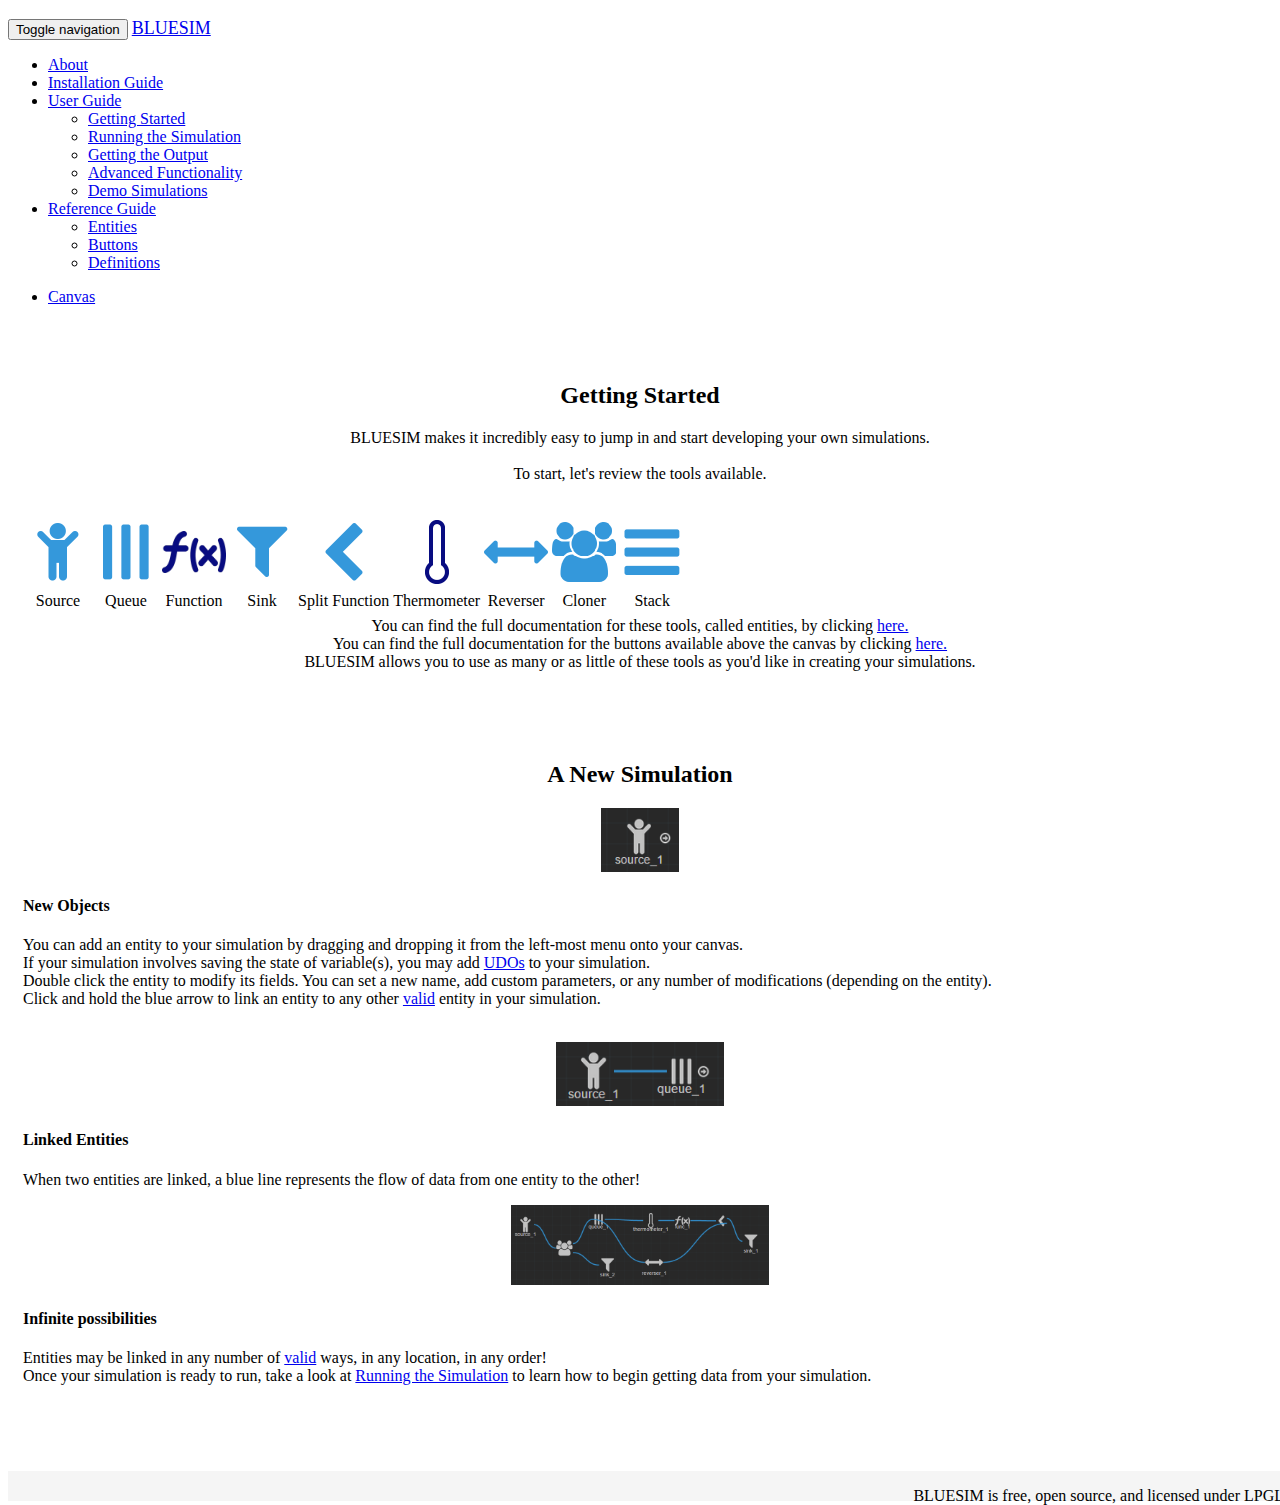
<file: dev/Documentation/gettingStarted.html>
<!DOCTYPE html>
<html lang="en">
  <head>
    <meta charset="utf-8">
    <meta http-equiv="X-UA-Compatible" content="IE=edge">
    <meta name="viewport" content="width=device-width, initial-scale=1">
    <!-- The above 3 meta tags *must* come first in the head; any other head content must come *after* these tags -->
    <meta name="description" content="">
    <meta name="author" content="">
    <link rel="icon" href="../../favicon.ico">

    <title>BLUESIM User Documentation</title>

    <!-- Bootstrap core CSS -->
    <link rel="stylesheet" href="http://bootswatch.com/simplex/bootstrap.min.css">

    <!-- Custom styles for this template -->
    <link href="starter-template.css" rel="stylesheet">
  </head>

  <body>

<nav class="navbar navbar-default">
  <div class="container-fluid">
    <div class="navbar-header">
      <button type="button" class="navbar-toggle collapsed" data-toggle="collapse" data-target="#bs-example-navbar-collapse-2">
        <span class="sr-only">Toggle navigation</span>
        <span class="icon-bar"></span>
        <span class="icon-bar"></span>
        <span class="icon-bar"></span>
      </button>
      <a class="navbar-brand" href="input.html" style="font-size:18px;">BLUESIM</a>
    </div>

    <div class="collapse navbar-collapse" id="bs-example-navbar-collapse-2">
      <ul class="nav navbar-nav">
        <li ><a href="about.html">About</a></li>
        <li ><a href="install.html">Installation Guide</a></li>
        <li class="dropdown">
          <a href="#userGuide" class="dropdown-toggle" data-toggle="dropdown" role="button" aria-expanded="false">User Guide <span class="caret"></span></a>
          <ul class="dropdown-menu" role="menu">
            <li class="active"><a href="gettingStarted.html">Getting Started</a></li>
            <li><a href="running.html">Running the Simulation</a></li>
            <li><a href="output.html">Getting the Output</a></li>
            <li><a href="advanced.html">Advanced Functionality</a></li>
            <li><a href="demos.html">Demo Simulations</a></li>
            <!-- 
            <li class="divider"></li>
            <li><a href="#">Separated link</a></li>
            <li class="divider"></li>
            <li><a href="#">One more separated link</a></li>
             -->
          </ul>
        </li>
        <li class="dropdown">
          <a href="#referenceGuide" class="dropdown-toggle" data-toggle="dropdown" role="button" aria-expanded="false">Reference Guide <span class="caret"></span></a>
          <ul class="dropdown-menu" role="menu">
          	<li><a href="udos.html">Entities</a></li>
          	<li><a href="buttons.html">Buttons</a></li>
          	<li><a href="definitions.html">Definitions</a></li>
          </ul>
         </li>
      </ul>
      <ul class="nav navbar-nav navbar-right">
        <li><a href="../index.html">Canvas</a></li>
      </ul>
    </div>
  </div>
</nav>

    <div class="container">
       <div class="starter-template">
       <section id="gettingStarted">
				<div class="page-header">
					<h2>Getting Started</h2>
				</div>
        		<p> BLUESIM makes it incredibly easy to jump in and start developing your own simulations.
        	<br /> <br />
        	To start, let's review the tools available.
        	<br />
        	<br />
        	<table class="table">
        		<tr>
        			<td>
        				<img src="../images/source.png" alt="" width="64"/>
        			</td>
        			<td>
        				<img src="../images/queue.png" alt="" width="64"/> 
        			</td>
        			<td>
        				<img src="../images/func.png" alt="" width ="64"/>
        			</td>
                    <td>
                        <img src="../images/sink.png" alt="" width="64"/>
                    </td>
        			<td>
        				<img src="../images/splitfunc.png" alt="" width="64"/>
        			</td>
                    <td>
                        <img src="../images/thermometer.png" alt="" width="64"/>
                    </td>
        			<td>
        				<img src="../images/reverser.png" alt="" width="64"/>
        			</td>
                    <td>
                        <img src="../images/cloner.png" alt="" width="64"/>
                    </td>
                    <td>
                        <img src="../images/stack.png" alt="" width="64"/>
                    </td>
        		</tr>
        		<tr>
        			<td>
        				Source
        			</td>
        			<td>
        				Queue
        			</td>
        			<td>
        				Function
        			</td>
                    <td>
                        Sink
                    </td>
        			<td>
        				Split Function
        			</td>
                    <td>
                        Thermometer
                    </td>
        			<td>
        				Reverser
        			</td>
                    <td>
                        Cloner
                    </td>
                    <td>
                        Stack
                    </td>
        		</tr><tr>
        			<td>
        			</td>
        			<td>
        			</td>
        			<td>
        			</td>
        			<td>
        			</td>
        			<td>
        			</td>
        			<td>
        			</td>
        			<td>
        			</td>
                    <td>
                    </td>
                    <td>
                    </td>
        		</tr>
        	</table>
        	You can find the full documentation for these tools, called entities, by clicking <a href="udos.html">here.</a>
			<br />
			You can find the full documentation for the buttons available above the canvas by clicking <a href="buttons.html">here.</a>
			<br />
			BLUESIM allows you to use as many or as little of these tools as you'd like in creating your simulations.
			<br />
			
		</p>
      </section>
      <br/><br/><br/>
      <section id="linkingEntities">
				<div class="page-header">
					<h2>A New Simulation</h2>
				</div>  	
				<div class="media">
        			<div class = "media-left media-middle">
        				<img class = "media-object" src="source_1.png" alt=""  height="64">
        			</div>
        			<div class = "media-body">
        				<h4 class="media-heading" style="text-align:left;">New Objects</h4>
        				<p class = "media-left" style="text-align:left;">You can add an entity to your simulation by dragging and dropping it from the left-most menu onto your canvas.
        				 <br/> 
							If your simulation involves saving the state of variable(s), you may add <a href="definitions.html#udosDefinition">UDOs</a> to your simulation.<br/>
        				 	Double click the entity to modify its fields. You can set a new name, add custom parameters, or any number of modifications (depending on the entity).
        				 
						 <br/>
        				 	Click and hold the blue arrow to link an entity to any other <a href="definitions.html#valid">valid</a> entity in your simulation.
        				</p>
        			</div>
        		</div><br/>
        		<div class="media">
        			<div class = "media-left media-middle">
        				<img class = "media-object" src="linkedUDOs.png" alt=""  height="64">
        			</div>
        			<div class = "media-body">
        				<h4 class="media-heading" style="text-align:left;">Linked Entities</h4>
        				<p class = "media-left" style="text-align:left;">
							When two entities are linked, a blue line represents the flow of data from one entity to the other!
						</p>
        			</div>
        		</div>
        		<div class="media">
        			<div class = "media-left media-middle">
        				<img class = "media-object" src="longChain.png" alt=""  height="80">
        			</div>
        			<div class = "media-body">
        				<h4 class="media-heading" style="text-align:left;">Infinite possibilities</h4>
        				<p class = "media-left" style="text-align:left;">
							Entities may be linked in any number of <a href="definitions.html#valid">valid</a> ways, in any location, in any order! <br/> Once your simulation is ready to run, take a look at <a href="running.html">Running the Simulation</a> to learn how to begin getting data from your simulation.</p>
        			</div>
        		</div>
        		
	</section>
      </div>
		
    </div><!-- /.container -->
   
    
 	<footer class="footer">
      <div class="container">
        <p class="text-muted">BLUESIM is free, open source, and licensed under LPGL.</p>
      </div>
    </footer>

    <!-- Bootstrap core JavaScript
    ================================================== -->
    <!-- Placed at the end of the document so the pages load faster -->
    <script src="https://ajax.googleapis.com/ajax/libs/jquery/1.11.2/jquery.min.js"></script>
    <script src="https://maxcdn.bootstrapcdn.com/bootstrap/3.3.4/js/bootstrap.min.js"></script>
  </body>
</html>
</file>
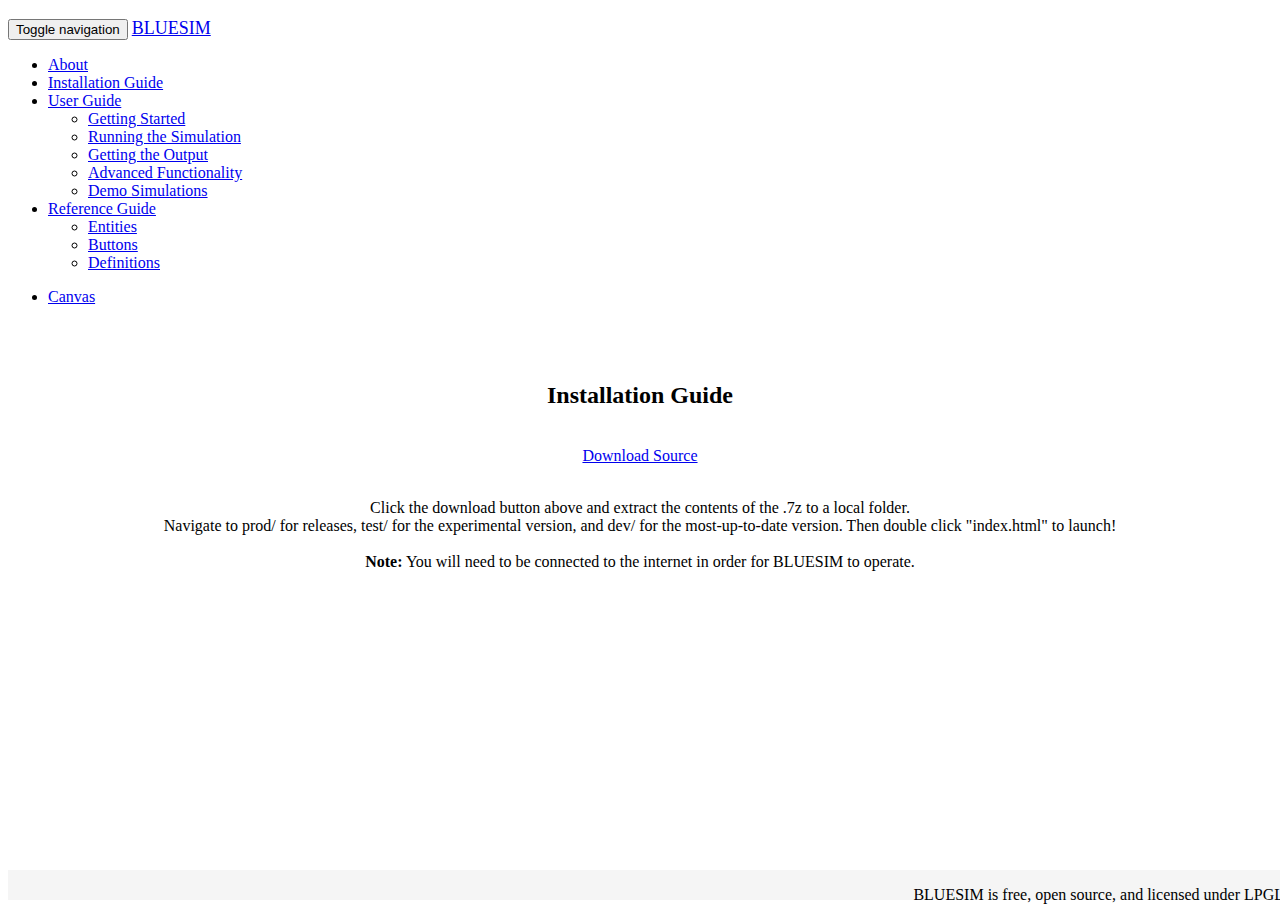
<file: dev/Documentation/install.html>
<!DOCTYPE html>
<html lang="en">
  <head>
    <meta charset="utf-8">
    <meta http-equiv="X-UA-Compatible" content="IE=edge">
    <meta name="viewport" content="width=device-width, initial-scale=1">
    <!-- The above 3 meta tags *must* come first in the head; any other head content must come *after* these tags -->
    <meta name="description" content="">
    <meta name="author" content="">
    <link rel="icon" href="../../favicon.ico">

    <title>BLUESIM User Documentation</title>

    <!-- Bootstrap core CSS -->
    <link rel="stylesheet" href="http://bootswatch.com/simplex/bootstrap.min.css">

    <!-- Custom styles for this template -->
    <link href="starter-template.css" rel="stylesheet">
  </head>

  <body>

<nav class="navbar navbar-default">
  <div class="container-fluid">
    <div class="navbar-header">
      <button type="button" class="navbar-toggle collapsed" data-toggle="collapse" data-target="#bs-example-navbar-collapse-2">
        <span class="sr-only">Toggle navigation</span>
        <span class="icon-bar"></span>
        <span class="icon-bar"></span>
        <span class="icon-bar"></span>
      </button>
      <a class="navbar-brand" href="input.html" style="font-size:18px;">BLUESIM</a>
    </div>

    <div class="collapse navbar-collapse" id="bs-example-navbar-collapse-2">
      <ul class="nav navbar-nav">
        <li ><a href="about.html">About</a></li>
        <li class="active"><a href="install.html">Installation Guide</a></li>
        <li class="dropdown">
          <a href="#userGuide" class="dropdown-toggle" data-toggle="dropdown" role="button" aria-expanded="false">User Guide <span class="caret"></span></a>
          <ul class="dropdown-menu" role="menu">
            <li><a href="gettingStarted.html">Getting Started</a></li>
            <li><a href="running.html">Running the Simulation</a></li>
            <li><a href="output.html">Getting the Output</a></li>
            <li><a href="advanced.html">Advanced Functionality</a></li>
            <li><a href="demos.html">Demo Simulations</a></li>
            <!-- 
            <li class="divider"></li>
            <li><a href="#">Separated link</a></li>
            <li class="divider"></li>
            <li><a href="#">One more separated link</a></li>
             -->
          </ul>
        </li>
        <li class="dropdown">
          <a href="#referenceGuide" class="dropdown-toggle" data-toggle="dropdown" role="button" aria-expanded="false">Reference Guide <span class="caret"></span></a>
          <ul class="dropdown-menu" role="menu">
          	<li><a href="udos.html">Entities</a></li>
          	<li><a href="buttons.html">Buttons</a></li>
          	<li><a href="definitions.html">Definitions</a></li>
          </ul>
         </li>
      </ul>
      <ul class="nav navbar-nav navbar-right">
        <li><a href="../index.html">Canvas</a></li>
      </ul>
    </div>
  </div>
</nav>

    <div class="container">
       <div class="starter-template">
        <h2>Installation Guide</h2>
		<br/>
			<a href="./bluesim.7z" download="" class="btn btn-default btn-lg" >
              <span class="glyphicon glyphicon-download-alt"aria-hidden="true"></span> Download Source
			</a>
		<br/>
		<br/>
		<p>Click the download button above and extract the contents of the .7z to a local folder. 
		<br/> Navigate to prod/ for releases, test/ for the experimental version, and dev/ for the most-up-to-date version. Then double click "index.html" to launch! 
		<br/>
		<br/><b>Note:</b> You will need to be connected to the internet in order for BLUESIM to operate.
		</p>
      </div>
		
    </div><!-- /.container -->
   
    
 	<footer class="footer">
      <div class="container">
        <p class="text-muted">BLUESIM is free, open source, and licensed under LPGL.</p>
      </div>
    </footer>

    <!-- Bootstrap core JavaScript
    ================================================== -->
    <!-- Placed at the end of the document so the pages load faster -->
    <script src="https://ajax.googleapis.com/ajax/libs/jquery/1.11.2/jquery.min.js"></script>
    <script src="https://maxcdn.bootstrapcdn.com/bootstrap/3.3.4/js/bootstrap.min.js"></script>
  </body>
</html>
</file>
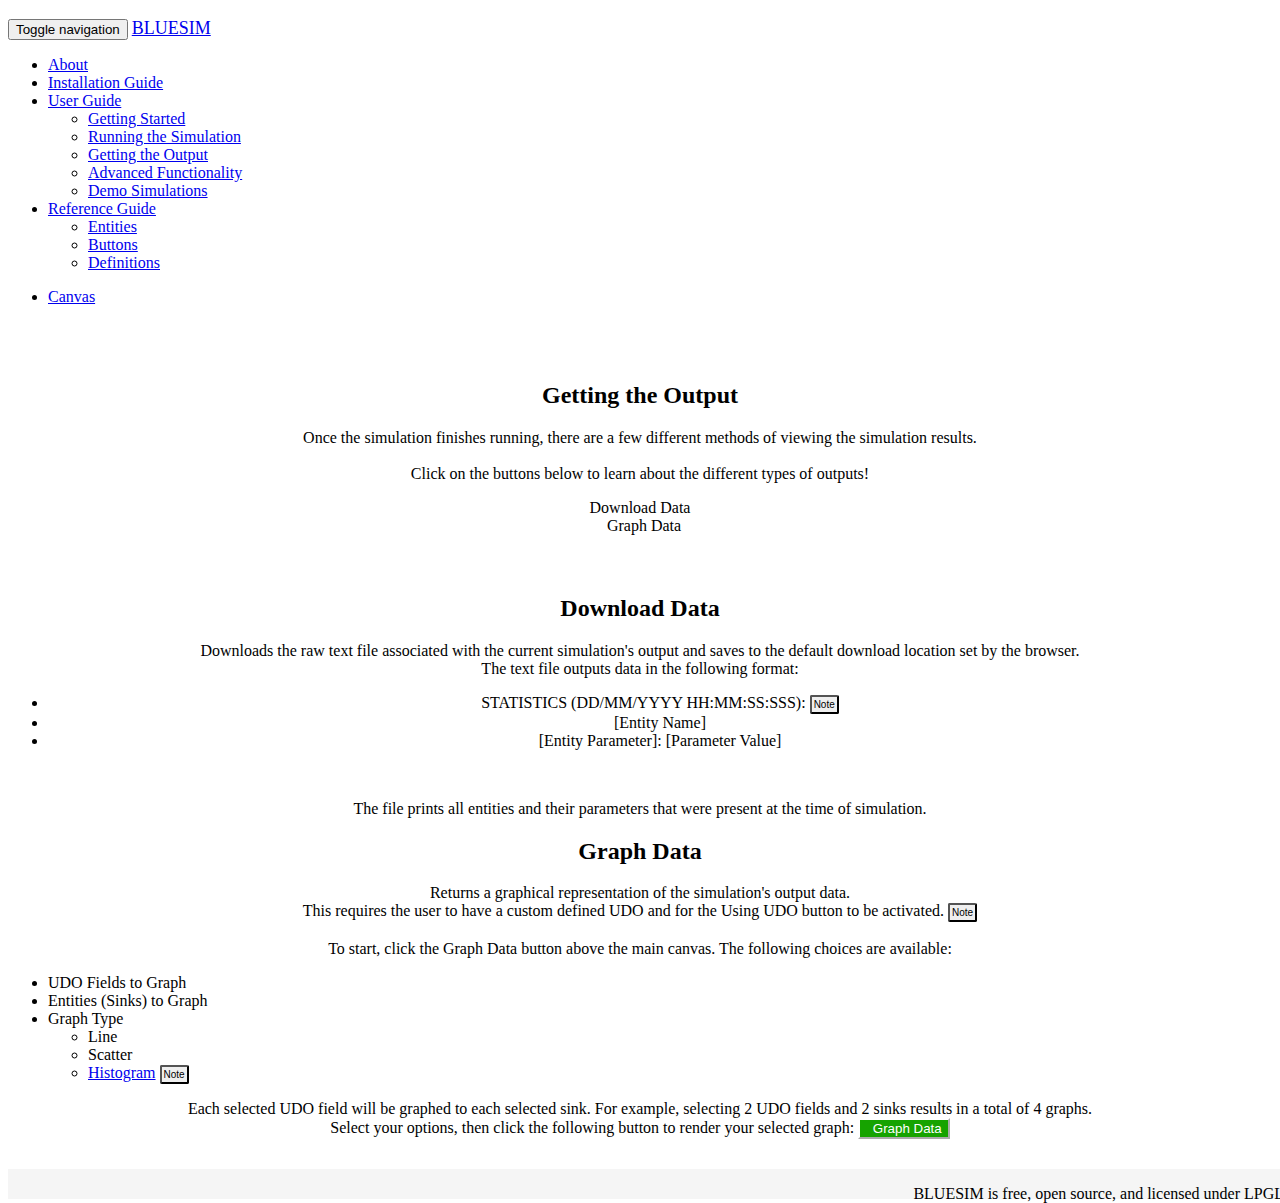
<file: dev/Documentation/output.html>
<!DOCTYPE html>
<html lang="en">
  <head>
    <meta charset="utf-8">
    <meta http-equiv="X-UA-Compatible" content="IE=edge">
    <meta name="viewport" content="width=device-width, initial-scale=1">
    <!-- The above 3 meta tags *must* come first in the head; any other head content must come *after* these tags -->
    <meta name="description" content="">
    <meta name="author" content="">
    <link rel="icon" href="../../favicon.ico">

    <title>BLUESIM User Documentation</title>

    <!-- Bootstrap core CSS -->
    <link rel="stylesheet" href="http://bootswatch.com/simplex/bootstrap.min.css">

    <!-- Custom styles for this template -->
    <link href="starter-template.css" rel="stylesheet">
  </head>

  <body>

<nav class="navbar navbar-default">
  <div class="container-fluid">
    <div class="navbar-header">
      <button type="button" class="navbar-toggle collapsed" data-toggle="collapse" data-target="#bs-example-navbar-collapse-2">
        <span class="sr-only">Toggle navigation</span>
        <span class="icon-bar"></span>
        <span class="icon-bar"></span>
        <span class="icon-bar"></span>
      </button>
      <a class="navbar-brand" href="input.html" style="font-size:18px;">BLUESIM</a>
    </div>

    <div class="collapse navbar-collapse" id="bs-example-navbar-collapse-2">
      <ul class="nav navbar-nav">
        <li ><a href="about.html">About</a></li>
        <li ><a href="install.html">Installation Guide</a></li>
        <li class="dropdown">
          <a href="#userGuide" class="dropdown-toggle" data-toggle="dropdown" role="button" aria-expanded="false">User Guide <span class="caret"></span></a>
          <ul class="dropdown-menu" role="menu">
            <li><a href="gettingStarted.html">Getting Started</a></li>
            <li ><a href="running.html">Running the Simulation</a></li>
            <li class="active"><a href="output.html">Getting the Output</a></li>
            <li><a href="advanced.html">Advanced Functionality</a></li>
            <li><a href="demos.html">Demo Simulations</a></li>
            <!-- 
            <li class="divider"></li>
            <li><a href="#">Separated link</a></li>
            <li class="divider"></li>
            <li><a href="#">One more separated link</a></li>
             -->
          </ul>
        </li>
        <li class="dropdown">
          <a href="#referenceGuide" class="dropdown-toggle" data-toggle="dropdown" role="button" aria-expanded="false">Reference Guide <span class="caret"></span></a>
          <ul class="dropdown-menu" role="menu">
          	<li><a href="udos.html">Entities</a></li>
          	<li><a href="buttons.html">Buttons</a></li>
          	<li><a href="definitions.html">Definitions</a></li>
          </ul>
         </li>
      </ul>
      <ul class="nav navbar-nav navbar-right">
        <li><a href="../index.html">Canvas</a></li>
      </ul>
    </div>
  </div>
</nav>

    <div class="container">
       <div class="starter-template">
        <section id="linkingEntities">
			<div class="page-header">
				<h2>Getting the Output</h2>
			</div>
			<p>
				Once the simulation finishes running, there are a few different methods of viewing the simulation results.
				<br/>
				<br/>
				Click on the buttons below to learn about the different types of outputs!
			</p>
            <div id="download_data" type="button" class="btn btn-default btn-sm">
              <span class="glyphicon glyphicon-download" aria-hidden="true"></span> Download Data
            </div>
			<div id="graph_data" type="button" class="btn btn-default btn-sm" onclick='setSimulationResults()'>
              <span class="glyphicon glyphicon-signal" aria-hidden="true"></span><span style="margin-left: 0.5em;">Graph Data</span>
            </div>
		</section>
	 </div>
			<div class="collapse" id="downloadData">
				<section>
				<div class="page-header">
					<div class="page-header">
						<h2 style="text-align:center;">Download Data</h2>
					</div>
					<p style="text-align:center;"> Downloads the raw text file associated with the current simulation's output and saves to the default download location set by the browser.
					<br/> The text file outputs data in the following format:
						<ul class="list-group" style="text-align:center;">
							<li class="list-group-item">STATISTICS (DD/MM/YYYY HH:MM:SS:SSS): 
							<button type="button" class="btn btn-default btn-sm" data-toggle="tooltip" data-placement="top" style=" padding: 2px 2px;
    font-size: 10px;
    line-height: normal;
    -webkit-border-radius: 2px;
       -moz-border-radius: 2px;
            border-radius: 2px;" title="'STATISTICS' prints the time in UTC Standard (EST + 4)">Note</button>
							</li>
							<li class="list-group-item"> [Entity Name]
							</li>
							<li class="list-group-item"> [Entity Parameter]: [Parameter Value] </li
							<li class="list-group-item"> 
						</ul>
						<br/>
						<p style="text-align:center;">
						The file prints all entities and their parameters that were present at the time of simulation.
						</p>
					</p>	
				</section>
			</div>
			<div class="collapse" id="graphData">
				<section>
					<div class="page-header">
						<h2 style="text-align:center;">Graph Data</h2>
					</div>
					<p style="text-align:center;"> Returns a graphical representation of the simulation's output data. <br/> This requires the user to have a custom defined UDO and for the Using UDO button to be activated.  <button type="button" class="btn btn-default btn-sm" data-toggle="tooltip" data-placement="top" style=" padding: 2px 2px;
    font-size: 10px;
    line-height: normal;
    -webkit-border-radius: 2px;
       -moz-border-radius: 2px;
            border-radius: 2px;" title="BLUESIM will not be able to generate a graph unless the simulation has already run once.">Note</button>
						<br/>
						<br/>
						To start, click the Graph Data button above the main canvas. The following choices are available:
						<div class="col-md-5"></div>
						<div class="col-md-4">
						<ul>
							<li> UDO Fields to Graph </li> 
							<li> Entities (Sinks) to Graph</li>
							<li> Graph Type </li>
								<ul>
									<li>Line</li>
									<li>Scatter</li>
									<li><a href="definitions.html#histogram">Histogram</a>
									<button type="button" class="btn btn-default btn-sm" data-toggle="tooltip" data-placement="top" style=" padding: 2px 2px;
    font-size: 10px;
    line-height: normal;
    -webkit-border-radius: 2px;
       -moz-border-radius: 2px;
            border-radius: 2px;" title="BLUESIM histograms display differently than regular histograms in some cases. This is outlined in the definitions page.">Note</button></li>
								</ul>
						</ul>
						</div>
						<div class="col-md-3"></div>
						<div class="col-md-12">
						<p style="text-align:center;"> Each selected UDO field will be graphed to each selected sink. For example, selecting 2 UDO fields and 2 sinks results in a total of 4 graphs.
						<br/>Select your options, then click the following button to render your selected graph:
						<button id="graph_data" type="button" class="btn btn-xs btn-sm" style="background-color: hsl(112, 100%, 32%) !important; color:white; border-color:white;" >
                  <span class="glyphicon glyphicon-signal" aria-hidden="true"></span><span style="margin-left: 0.5em;">Graph Data
					</span>
					</button>
						</div>
					</p>
					<div class="col-md-6"></div>
					<div class="col-md-2">
					
					<div class="col-md-4"></div>
					</div>
				</section>
			</div>
    </div><!-- /.container -->
   
    
 	<footer class="footer">
      <div class="container">
        <p class="text-muted">BLUESIM is free, open source, and licensed under LPGL.</p>
      </div>
    </footer>

    <!-- Bootstrap core JavaScript
    ================================================== -->
    <!-- Placed at the end of the document so the pages load faster -->
    <script src="https://ajax.googleapis.com/ajax/libs/jquery/1.11.2/jquery.min.js"></script>
    <script src="https://maxcdn.bootstrapcdn.com/bootstrap/3.3.4/js/bootstrap.min.js"></script>
<script>
$(document).ready(function(){
	$("#download_data").click(function(){
        $("#downloadData").collapse('show');
		$("#graphData").collapse('hide');
    });
	$(function () {
  $('[data-toggle="tooltip"]').tooltip()
});
	$("#graph_data").click(function(){
        $("#downloadData").collapse('hide');
		$("#graphData").collapse('show');
    });
});
</script>
  </body>
</html>
</file>
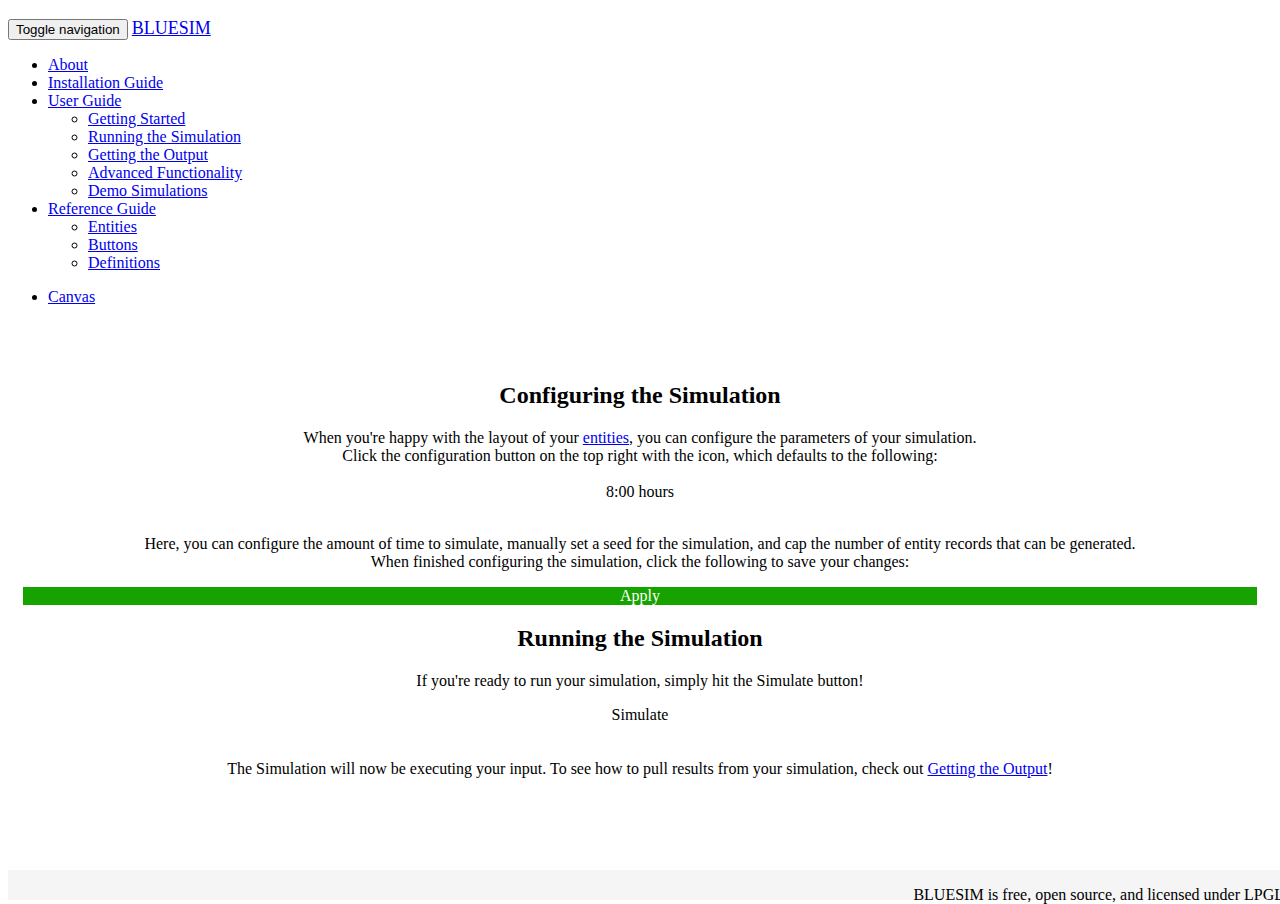
<file: dev/Documentation/running.html>
<!DOCTYPE html>
<html lang="en">
  <head>
    <meta charset="utf-8">
    <meta http-equiv="X-UA-Compatible" content="IE=edge">
    <meta name="viewport" content="width=device-width, initial-scale=1">
    <!-- The above 3 meta tags *must* come first in the head; any other head content must come *after* these tags -->
    <meta name="description" content="">
    <meta name="author" content="">
    <link rel="icon" href="../../favicon.ico">

    <title>BLUESIM User Documentation</title>

    <!-- Bootstrap core CSS -->
    <link rel="stylesheet" href="http://bootswatch.com/simplex/bootstrap.min.css">

    <!-- Custom styles for this template -->
    <link href="starter-template.css" rel="stylesheet">
  </head>

  <body>

<nav class="navbar navbar-default">
  <div class="container-fluid">
    <div class="navbar-header">
      <button type="button" class="navbar-toggle collapsed" data-toggle="collapse" data-target="#bs-example-navbar-collapse-2">
        <span class="sr-only">Toggle navigation</span>
        <span class="icon-bar"></span>
        <span class="icon-bar"></span>
        <span class="icon-bar"></span>
      </button>
	  <a class="navbar-brand" href="input.html" style="font-size:18px;">BLUESIM</a>
    </div>

    <div class="collapse navbar-collapse" id="bs-example-navbar-collapse-2">
      <ul class="nav navbar-nav">
        <li ><a href="about.html">About</a></li>
        <li ><a href="install.html">Installation Guide</a></li>
        <li class="dropdown">
          <a href="#userGuide" class="dropdown-toggle" data-toggle="dropdown" role="button" aria-expanded="false">User Guide <span class="caret"></span></a>
          <ul class="dropdown-menu" role="menu">
            <li><a href="gettingStarted.html">Getting Started</a></li>
            <li class="active"><a href="running.html">Running the Simulation</a></li>
            <li><a href="output.html">Getting the Output</a></li>
            <li><a href="advanced.html">Advanced Functionality</a></li>
            <li><a href="demos.html">Demo Simulations</a></li>
            <!-- 
            <li class="divider"></li>
            <li><a href="#">Separated link</a></li>
            <li class="divider"></li>
            <li><a href="#">One more separated link</a></li>
             -->
          </ul>
        </li>
        <li class="dropdown">
          <a href="#referenceGuide" class="dropdown-toggle" data-toggle="dropdown" role="button" aria-expanded="false">Reference Guide <span class="caret"></span></a>
          <ul class="dropdown-menu" role="menu">
          	<li><a href="udos.html">Entities</a></li>
          	<li><a href="buttons.html">Buttons</a></li>
          	<li><a href="definitions.html">Definitions</a></li>
          </ul>
         </li>
      </ul>
      <ul class="nav navbar-nav navbar-right">
        <li><a href="../index.html">Canvas</a></li>
      </ul>
    </div>
  </div>
</nav>

    <div class="container">
       <div class="starter-template">
	   <section id="linkingEntities">
			<div class="page-header">
				<h2>Configuring the Simulation</h2>
			</div>
				<span class="null" style="text-align:left;">When you're happy with the layout of your <a href="udos.html">entities</a>, you can configure the parameters of your simulation.<br/> Click the configuration button on the top right with the <span class="glyphicon glyphicon-time" aria-hidden="true"></span> icon, which defaults to the following:<br/><br/></span>
			<div type="button" class="btn btn-default btn-sm">
				<span class="glyphicon glyphicon-time" aria-hidden="true"></span>
				<span class="ui-button-text">8:00 hours</span>
			</div>
			<p> <br/>
				Here, you can configure the amount of time to simulate, manually set a seed for the simulation, and cap the number of entity records that can be generated.
				<br/> When finished configuring the simulation, click the following to save your changes: <span><div id="btnApply" type="button" class="btn btn-xs btn-green" style="background-color: hsl(112, 100%, 32%) !important; color:white; border-color:white;" onclick="udoman.saveUDO()">
        <span class="glyphicon glyphicon-thumbs-up" aria-hidden="true"></span> Apply
      </div></span>
			</p>
			
		</section>
		<section id="linkingEntities">
			<div class="page-header">
				<h2>Running the Simulation</h2>
			</div>
			<p>
				If you're ready to run your simulation, simply hit the Simulate button! <br/>
			</p>
			<div id="play_sim" type="button" class="btn btn-default btn-sm">
                  <span class="glyphicon glyphicon-play" aria-hidden="true"></span> Simulate
            </div>
			<br/>
			<br/>
				The Simulation will now be executing your input. To see how to pull results from your simulation, check out <a href="output.html">Getting the Output</a>!
			</p>
			
		</section>
      </div>
		
    </div><!-- /.container -->
   
    
 	<footer class="footer">
      <div class="container">
        <p class="text-muted">BLUESIM is free, open source, and licensed under LPGL.</p>
      </div>
    </footer>

    <!-- Bootstrap core JavaScript
    ================================================== -->
    <!-- Placed at the end of the document so the pages load faster -->
    <script src="https://ajax.googleapis.com/ajax/libs/jquery/1.11.2/jquery.min.js"></script>
    <script src="https://maxcdn.bootstrapcdn.com/bootstrap/3.3.4/js/bootstrap.min.js"></script>
  </body>
</html>
</file>
<file: dev/Documentation/starter-template.css>
html {
  position: relative;
  min-height: 100%;
}
body {
  padding-top: 10px;
  	margin-bottom: 60px;
}
.starter-template {
  padding: 40px 15px;
  text-align: center;
}
.footer {
  position: absolute;
  bottom: 0;
  width: 100%;
  /* Set the fixed height of the footer here */
  height: 30px;
  background-color: #f5f5f5;
  text-align:right;
}
.buttonCenterCustom{
	top: 50px;
}

.bt-green{
	@include button-variant(red, white, blue);
}
</file>
